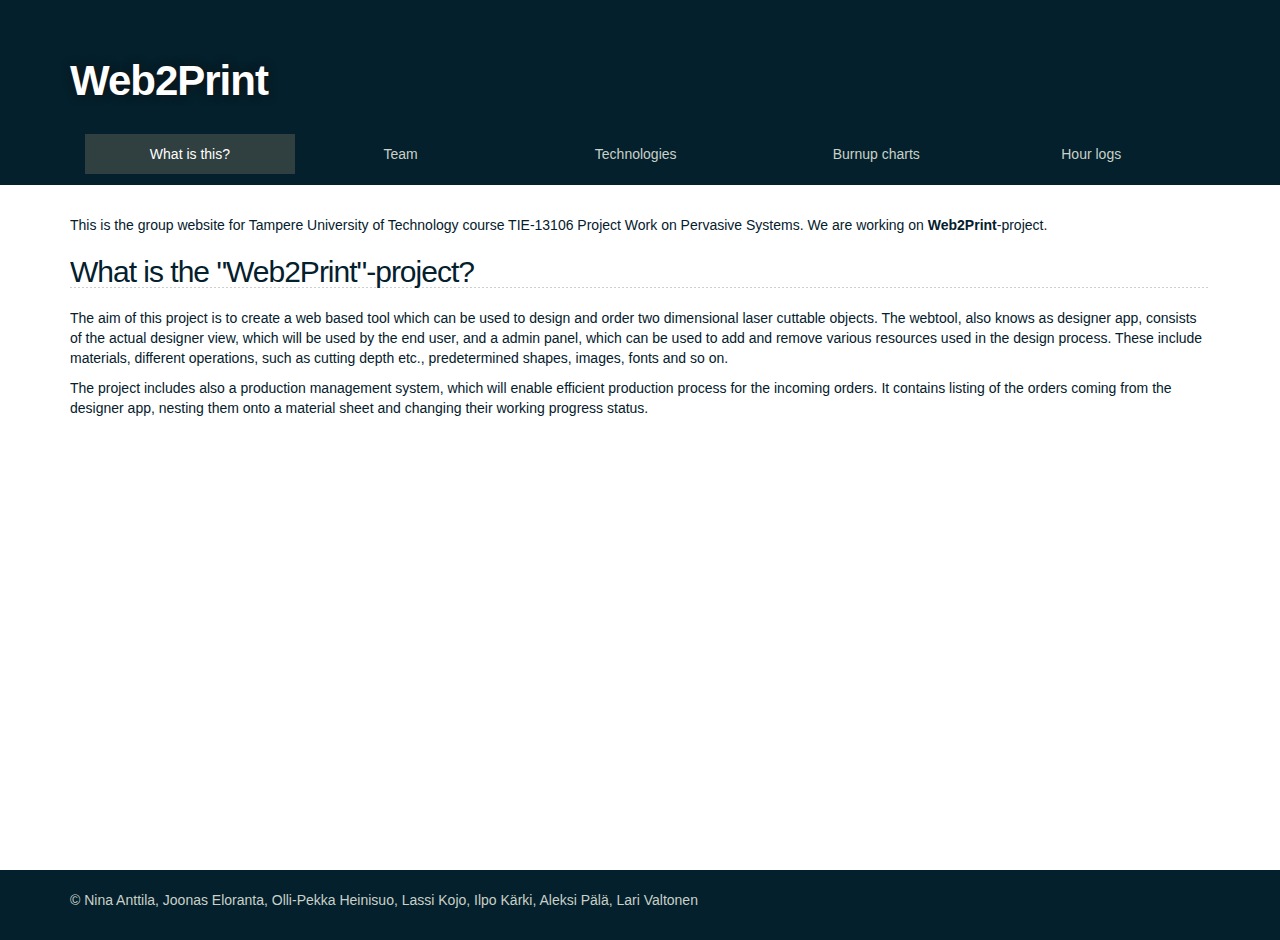
<file: index.html>
<!DOCTYPE html>
<html>

  <head>
    <meta charset='utf-8'>
    <meta http-equiv="X-UA-Compatible" content="chrome=1">
    <meta name="description" content="Project name : ">
    <meta name="viewport" content="width=device-width, initial-scale=1">

    <link rel="stylesheet" type="text/css" media="screen" href="stylesheets/stylesheet.css">

    <script src="https://ajax.googleapis.com/ajax/libs/jquery/3.1.0/jquery.min.js"></script>

  <!-- Bootstrap -->
  <!-- Latest compiled and minified CSS -->
    <link rel="stylesheet" href="https://maxcdn.bootstrapcdn.com/bootstrap/3.3.7/css/bootstrap.min.css" integrity="sha384-BVYiiSIFeK1dGmJRAkycuHAHRg32OmUcww7on3RYdg4Va+PmSTsz/K68vbdEjh4u" crossorigin="anonymous">
  <!-- Latest compiled and minified JavaScript -->
    <script src="https://maxcdn.bootstrapcdn.com/bootstrap/3.3.7/js/bootstrap.min.js" integrity="sha384-Tc5IQib027qvyjSMfHjOMaLkfuWVxZxUPnCJA7l2mCWNIpG9mGCD8wGNIcPD7Txa" crossorigin="anonymous"></script>

    <title>Web2Print</title>
  </head>

  <body>

    <div class="wrapper">

    <!-- Header & nav -->
    <div class="jumbotron">
      <div class="container">
        <h1 id="project_title">Web2Print</h1>

          <button id="navbar-button" type="button" class="navbar-toggle" data-toggle="collapse" data-target="#navbar">
            <span class="icon-bar"></span>
            <span class="icon-bar"></span>
            <span class="icon-bar"></span>                   
          </button>

        <div id="navbar" class="navbar-collapse collapse">
          <ul class="nav nav-justified" >
            <li class="active"><a href="#">What is this?</a></li>
            <li class="non-active"><a href="team.html">Team</a></li>
            <li class="non-active"><a href="technologies.html">Technologies</a></li>
            <li class="non-active"><a href="charts.html">Burnup charts</a></li>
            <li class="non-active"><a href="logs.html">Hour logs</a></li>
          </ul>
        </div>

      </div>
    </div>

    <!-- Content -->
    <div class="container">
      <p>This is the group website for Tampere University of Technology course TIE-13106 Project Work on Pervasive Systems. We are working on <b>Web2Print</b>-project.</p>
      <h2>What is the "Web2Print"-project?</h2>
      <p>The aim of this project is to create a web based tool which can be used to design and order two dimensional laser cuttable objects. The webtool, also knows as designer app, consists of the actual designer view, which will be used by the end user, and a admin panel, which can be used to add and remove various resources used in the design process. These include materials, different operations, such as cutting depth etc., predetermined shapes, images, fonts and so on.</p>
      <p> The project includes also a production management system, which will enable efficient production process for the incoming orders. It contains listing of the orders coming from the designer app, nesting them onto a material sheet and changing their working progress status.</p>
    </div>

    </div><!-- /Wrapper -->

    <!-- Footer -->
    <footer>
      <div class="container">
        <p>&#169; Nina Anttila, Joonas Eloranta, Olli-Pekka Heinisuo, Lassi Kojo, Ilpo Kärki, Aleksi Pälä, Lari Valtonen</p>
      </div>
    </footer>



  </body>
</html>
</file>
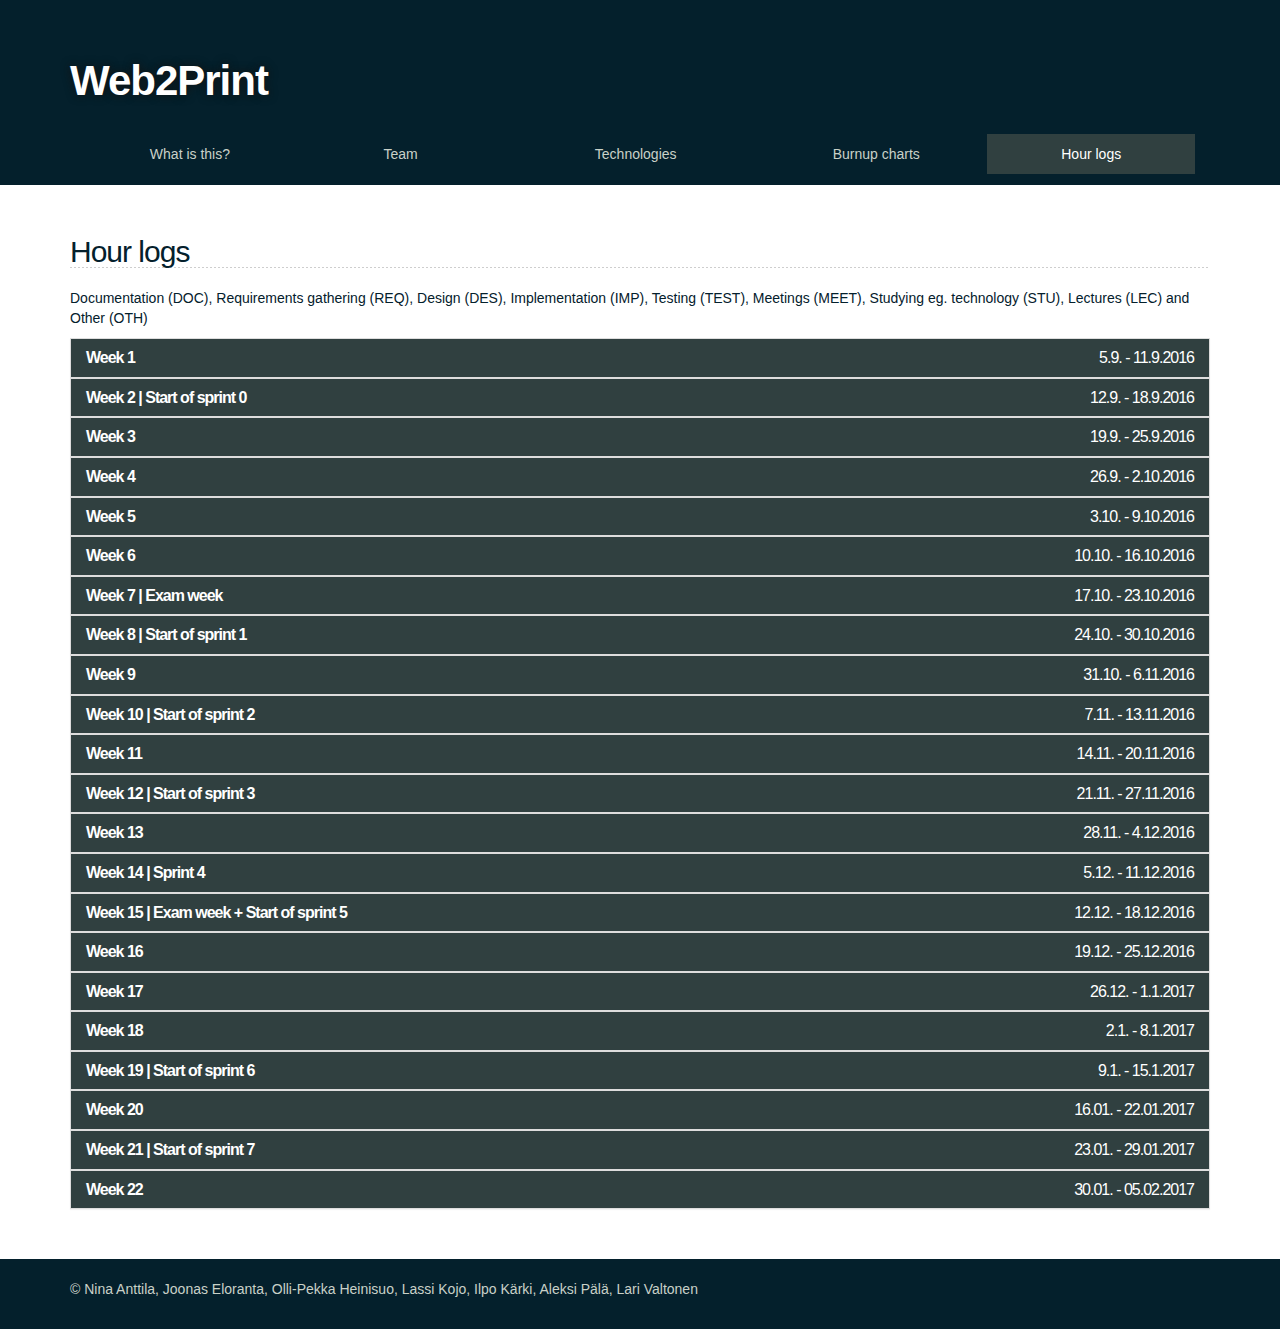
<file: logs.html>
<!DOCTYPE html>
<html>

  <head>
    <meta charset='utf-8'>
    <meta http-equiv="X-UA-Compatible" content="chrome=1">
    <meta name="description" content="Project name : ">
    <meta name="viewport" content="width=device-width, initial-scale=1">

    <link rel="stylesheet" type="text/css" media="screen" href="stylesheets/stylesheet.css">

    <script src="https://ajax.googleapis.com/ajax/libs/jquery/3.1.0/jquery.min.js"></script>

  <!-- Bootstrap -->
  <!-- Latest compiled and minified CSS -->
    <link rel="stylesheet" href="https://maxcdn.bootstrapcdn.com/bootstrap/3.3.7/css/bootstrap.min.css" integrity="sha384-BVYiiSIFeK1dGmJRAkycuHAHRg32OmUcww7on3RYdg4Va+PmSTsz/K68vbdEjh4u" crossorigin="anonymous">
  <!-- Latest compiled and minified JavaScript -->
    <script src="https://maxcdn.bootstrapcdn.com/bootstrap/3.3.7/js/bootstrap.min.js" integrity="sha384-Tc5IQib027qvyjSMfHjOMaLkfuWVxZxUPnCJA7l2mCWNIpG9mGCD8wGNIcPD7Txa" crossorigin="anonymous"></script>

    <title>Web2Print</title>
  </head>

  <body>

    <div class="wrapper">

    <!-- Header & nav -->
    <div class="jumbotron">
      <div class="container">
        <h1 id="project_title">Web2Print</h1>

          <button id="navbar-button" type="button" class="navbar-toggle" data-toggle="collapse" data-target="#navbar">
            <span class="icon-bar"></span>
            <span class="icon-bar"></span>
            <span class="icon-bar"></span>                   
          </button>

        <div id="navbar" class="navbar-collapse collapse">
          <ul class="nav nav-justified" >
            <li class="non-active"><a href="index.html">What is this?</a></li>
            <li class="non-active"><a href="team.html">Team</a></li>
            <li class="non-active"><a href="technologies.html">Technologies</a></li>
            <li class="non-active"><a href="charts.html">Burnup charts</a></li>
            <li class="active"><a href="#">Hour logs</a></li>
          </ul>
        </div>
      </div>
    </div>

    <!-- Content -->
    <div class="container">
      <h2>Hour logs</h2>
      <p>Documentation (DOC), Requirements gathering (REQ), Design (DES), Implementation (IMP), Testing (TEST), Meetings (MEET), Studying eg. technology (STU), Lectures (LEC) and Other (OTH)</p>
      

      <div class="panel-group" id="collapsible-logs" role="tablist" aria-multiselectable="true">
        <div id="week-1" class="panel panel-default">
          <a class="collapsed" role="button" data-toggle="collapse" data-parent="collapsible-logs" href="#week-1-body" aria-expanded="false">
          <div class="panel-heading" role="tab" id="week-1-heading">
            <h4 class="panel-title">
                Week 1
              <span class="text-right">5.9. - 11.9.2016</span>
            </h4>
          </div>
          </a>
          <div id="week-1-body" class="panel-collapse collapse" role="tabpanel" aria-labelledby="week-1-heading">
            <div class='panel-body'>
              <div class="table-responsive"> 
              <table class="table">
                  <thead>
                    <tr>
                      <th>When?</th>
                      <th>For how long?</th>
                      <th>What?</th>
                      <th>Who?</th>
                    </tr>
                  </thead>
                  <tbody>
                    <tr>
                      <td>6.9.2016</td>
                      <td>2h</td>
                      <td>LEC</td>
                      <td>Everyone</td>
                    </tr>
                    <tr>
                      <td>6.9.2016</td>
                      <td>2h</td>
                      <td>MEET</td>
                      <td>Joonas, Olli-Pekka, Lassi, Ilpo, Lari, Aleksi</td>
                    </tr>
                    <tr>
                      <td>7.9.2016</td>
                      <td>1h</td>
                      <td>MEET</td>
                      <td>Everyone</td>
                    </tr>
                    <tr>
                      <td>7.9.2016</td>
                      <td>1h</td>
                      <td>OTH | Contact customer</td>
                      <td>Everyone</td>
                    </tr>
                  </tbody>
                </table>
              </div>
            </div>
          </div>
        </div>
        <div id="week-2" class="panel panel-default">
          <a class="collapsed" role="button" data-toggle="collapse" data-parent="collapsible-logs" href="#week-2-body" aria-expanded="false">
          <div class="panel-heading" role="tab" id="week-2-heading">
            <h4 class="panel-title">
                Week 2 | Start of sprint 0
              <span class="text-right">12.9. - 18.9.2016</span>
            </h4>
          </div>
          </a>
          <div id="week-2-body" class="panel-collapse collapse" role="tabpanel" aria-labelledby="week-2-heading">
            <div class='panel-body'>
              <div class="table-responsive">          
                <table class="table">
                  <thead>
                    <tr>
                      <th>When?</th>
                      <th>For how long?</th>
                      <th>What?</th>
                      <th>Who?</th>
                    </tr>
                  </thead>
                  <tbody>
                    <tr>
                      <td>13.9.2016</td>
                      <td>3h</td>
                      <td>OTH | Website</td>
                      <td>Nina</td>
                    </tr>
                    <tr>
                      <td>13.9.2016</td>
                      <td>2h</td>
                      <td>MEET | Customer</td>
                      <td>Everyone</td>
                    </tr>
                    <tr>
                      <td>13.9.2016</td>
                      <td>0,5h</td>
                      <td>OTH | Emails, Slack</td>
                      <td>Joonas</td>
                    </tr>
                    <tr>
                      <td>14.9.2016</td>
                      <td>4h</td>
                      <td>LEC</td>
                      <td>Everyone</td>
                    </tr>
                    <tr>
                      <td>14.9.2016</td>
                      <td>1h</td>
                      <td>OTH | Website</td>
                      <td>Lassi</td>
                    </tr>
                    <tr>
                      <td>14.9.2016</td>
                      <td>1h</td>
                      <td>OTH | Website</td>
                      <td>Olli-Pekka</td>
                    </tr>
                    <tr>
                      <td>14.9.2016</td>
                      <td>2h</td>
                      <td>OTH | Website</td>
                      <td>Nina</td>
                    </tr>
                    <tr>
                      <td>17.9.2016</td>
                      <td>0,5h</td>
                      <td>OTH | Emails</td>
                      <td>Joonas</td>
                    </tr>
                    <tr>
                      <td>18.9.2016</td>
                      <td>1h</td>
                      <td>OTH | Website, Weekly report</td>
                      <td>Joonas</td>
                    </tr>
                  </tbody>
                </table>
            </div>
          </div>
        </div>
      </div>
      <div id="week-3" class="panel panel-default">
        <a class="collapsed" role="button" data-toggle="collapse" data-parent="collapsible-logs" href="#week-3-body" aria-expanded="false">
        <div class="panel-heading" role="tab" id="week-3-heading">
          <h4 class="panel-title">
              Week 3
            <span class="text-right">19.9. - 25.9.2016</span>
          </h4>
        </div>
        </a>
        <div id="week-3-body" class="panel-collapse collapse" role="tabpanel" aria-labelledby="week-3-heading">
          <div class='panel-body'>
            <div class="table-responsive">          
              <table class="table">
                <thead>
                  <tr>
                    <th>When?</th>
                    <th>For how long?</th>
                    <th>What?</th>
                    <th>Who?</th>
                  </tr>
                </thead>
                <tbody>
                  <tr>
                    <td>19.9.2016</td>
                    <td>0,5h</td>
                    <td>OTH | Website</td>
                    <td>Nina</td>
                  </tr>
                  <tr>
                    <td>19.9.2016</td>
                    <td>1,5h</td>
                    <td>MEET</td>
                    <td>Everyone</td>
                  </tr>
                  <tr>
                    <td>19.9.2016</td>
                    <td>4h</td>
                    <td>DES</td>
                    <td>Olli-Pekka</td>
                  </tr>
                  <tr>
                    <td>20.9.2016</td>
                    <td>1h</td>
                    <td>MEET | Coach</td>
                    <td>Everyone</td>
                  </tr>
                  <tr>
                    <td>21.9.2016</td>
                    <td>4h</td>
                    <td>LEC</td>
                    <td>Everyone</td>
                  </tr>
                  <tr>
                    <td>22.9.2016</td>
                    <td>1h</td>
                    <td>DES</td>
                    <td>Joonas</td>
                  </tr>
                  <tr>
                    <td>25.9.2016</td>
                    <td>1,5h</td>
                    <td>OTH | Weekly report, Preparations for a meeting</td>
                    <td>Joonas</td>
                  </tr>
                </tbody>
              </table>
            </div>
          </div>
        </div> 
      </div>
      <div id="week-4" class="panel panel-default">
        <a class="collapsed" role="button" data-toggle="collapse" data-parent="collapsible-logs" href="#week-4-body" aria-expanded="false">
        <div class="panel-heading" role="tab" id="week-4-heading">
          <h4 class="panel-title">            
              Week 4
            <span class="text-right">26.9. - 2.10.2016</span>
          </h4>
        </div>
        </a>
        <div id="week-4-body" class="panel-collapse collapse" role="tabpanel" aria-labelledby="week-4-heading">
          <div class='panel-body'>
            <div class="table-responsive">          
              <table class="table">
                <thead>
                  <tr>
                    <th>When?</th>
                    <th>For how long?</th>
                    <th>What?</th>
                    <th>Who?</th>
                  </tr>
                </thead>
                <tbody>
                  <tr>
                    <td>26.9.2016</td>
                    <td>0,67h</td>
                    <td>OTH | Website</td>
                    <td>Nina</td>
                  </tr>
                  <tr>
                    <td>26.9.2016</td>
                    <td>1h</td>
                    <td>MEET | Customer</td>
                    <td>Everyone</td>
                  </tr>
                  <tr>
                    <td>27.9.2016</td>
                    <td>2h</td>
                    <td>LEC</td>
                    <td>Everyone</td>
                  </tr>
                  <tr>
                    <td>2.10.2016</td>
                    <td>3h</td>
                    <td>OTH | Preparations for a learning session</td>
                    <td>Olli-Pekka</td>
                  </tr>
                  <tr>
                    <td>2.10.2016</td>
                    <td>2h</td>
                    <td>DOC | Project Plan</td>
                    <td>Joonas</td>
                  </tr>
                  <tr>
                    <td>2.10.2016</td>
                    <td>1h</td>
                    <td>OTH | Weekly Report</td>
                    <td>Joonas</td>
                  </tr>
                </tbody>
              </table>
            </div>
          </div>
        </div> 
      </div>
      <div id="week-5" class="panel panel-default">
        <a class="collapsed" role="button" data-toggle="collapse" data-parent="collapsible-logs" href="#week-5-body" aria-expanded="false">
        <div class="panel-heading" role="tab" id="week-5-heading">
          <h4 class="panel-title">            
              Week 5
            <span class="text-right">3.10. - 9.10.2016</span>
          </h4>
        </div>
        </a>
        <div id="week-5-body" class="panel-collapse collapse" role="tabpanel" aria-labelledby="week-5-heading">
          <div class='panel-body'>
            <div class="table-responsive">          
              <table class="table">
                <thead>
                  <tr>
                    <th>When?</th>
                    <th>For how long?</th>
                    <th>What?</th>
                    <th>Who?</th>
                  </tr>
                </thead>
                <tbody>
                  <tr>
                    <td>3.10.2016</td>
                    <td>0,1h</td>
                    <td>OTH | Website</td>
                    <td>Nina</td>
                  </tr>
                  <tr>
                    <td>3.10.2016</td>
                    <td>1,5h</td>
                    <td>MEET | Learning session</td>
                    <td>Everyone</td>
                  </tr>
                  <tr>
                    <td>3.10.2016</td>
                    <td>2h</td>
                    <td>STU</td>
                    <td>Ilpo</td>  
                  </tr>
                  <tr>
                    <td>5.10.2016</td>
                    <td>2,5h</td>
                    <td>DOC | Project Plan</td>
                    <td>Olli-Pekka, Ilpo, Aleksi, Lassi, Lari</td>  
                  </tr>
                  <tr>
                    <td>5.10.2016</td>
                    <td>2h</td>
                    <td>DOC | Project Plan</td>
                    <td>Nina, Joonas</td>  
                  </tr>
                  <tr>
                    <td>9.10.2016</td>
                    <td>1h</td>
                    <td>DES | UI</td>
                    <td>Nina</td>  
                  </tr>
                  <tr>
                    <td>9.10.2016</td>
                    <td>0,5h</td>
                    <td>DOC</td>
                    <td>Nina</td>  
                  </tr>
                  <tr>
                  <td>9.10.2016</td>
                    <td>1h</td>
                    <td>DOC</td>
                    <td>Joonas</td>  
                  </tr>
                  <tr>
                    <td>9.10.2016</td>
                    <td>1h</td>
                    <td>OTH | Weekly Report</td>
                    <td>Joonas</td>  
                  </tr>
                </tbody>
              </table>
            </div>
          </div>
        </div> 
      </div>
      <div id="week-6" class="panel panel-default">
        <a class="collapsed" role="button" data-toggle="collapse" data-parent="collapsible-logs" href="#week-6-body" aria-expanded="false">
        <div class="panel-heading" role="tab" id="week-6-heading">
          <h4 class="panel-title">            
              Week 6
            <span class="text-right">10.10. - 16.10.2016</span>
          </h4>
        </div>
        </a>
        <div id="week-6-body" class="panel-collapse collapse" role="tabpanel" aria-labelledby="week-6-heading">
          <div class='panel-body'>
            <div class="table-responsive">          
              <table class="table">
                <thead>
                  <tr>
                    <th>When?</th>
                    <th>For how long?</th>
                    <th>What?</th>
                    <th>Who?</th>
                  </tr>
                </thead>
                <tbody>
                  <tr>
                    <td>11.10.2016</td>
                    <td>1,5h</td>
                    <td>LEC</td>
                    <td>Joonas</td>
                  </tr>
                  <tr>
                    <td>11.10.2016</td>
                    <td>0,5h</td>
                    <td>OTH | Contacting customer about project plan</td>
                    <td>Joonas</td>
                  </tr>
                  <tr>
                    <td>12.10.2016</td>
                    <td>3,5h</td>
                    <td>DOC | Project Plan</td>
                    <td>Ilpo, Lassi, Aleksi, Lari, Joonas, Nina</td>
                  </tr>
                  <tr>
                    <td>12.10.2016</td>
                    <td>1,5h</td>
                    <td>DOC | Project Plan</td>
                    <td>Ilpo, Lassi, Aleksi, Lari, Joonas</td>
                  </tr>
                  <tr>
                    <td>14.10.2016</td>
                    <td>1,5h</td>
                    <td>DOC | Small changes to Project Plan</td>
                    <td>Joonas</td>
                  </tr>
                  <tr>
                    <td>14.10.2016</td>
                    <td>0,5h</td>
                    <td>OTH | Website</td>
                    <td>Joonas</td>
                  </tr>
                  <tr>
                    <td>14.10.2016</td>
                    <td>1h</td>
                    <td>DOC | Project Plan</td>
                    <td>Joonas</td>
                  </tr>
                  <tr>
                    <td>14.10.2016</td>
                    <td>1h</td>
                    <td>STU</td>
                    <td>Ilpo</td>
                  </tr>
                  <tr>
                    <td>14.10.2016</td>
                    <td>0,5h</td>
                    <td>DOC | Project Plan</td>
                    <td>Lari</td>
                  </tr>
                  <tr>
                    <td>14.10.2016</td>
                    <td>2h</td>
                    <td>DOC | Project Plan</td>
                    <td>Nina</td>
                  </tr>
                  <tr>
                    <td>15.10.2016</td>
                    <td>2,33h</td>
                    <td>DOC | Project Plan</td>
                    <td>Nina</td>
                  </tr>
                  <tr>
                    <td>15.10.2016</td>
                    <td>0,5h</td>
                    <td>DOC | Project Plan</td>
                    <td>Joonas</td>
                  </tr>
                  <tr>
                    <td>15.10.2016</td>
                    <td>2,5h</td>
                    <td>DOC | Project Plan</td>
                    <td>Aleksi, Lassi</td>
                  </tr>
                  <tr>
                    <td>15.10.2016</td>
                    <td>5h</td>
                    <td>DES | UI</td>
                    <td>Nina</td>
                  </tr>
                  <tr>
                    <td>15.10.2016</td>
                    <td>5h</td>
                    <td>DOC | Project Plan</td>
                    <td>Olli-Pekka</td>
                  </tr>
                  <tr>
                    <td>15.10.2016</td>
                    <td>2h</td>
                    <td>DOC | Project Plan</td>
                    <td>Lari</td>
                  </tr>
                  <tr>
                    <td>15.10.2016</td>
                    <td>4h</td>
                    <td>DOC | Project Plan</td>
                    <td>Ilpo</td>
                  </tr>
                  <tr>
                    <td>16.10.2016</td>
                    <td>4,5h</td>
                    <td>DOC | Project Plan, Product Backlog, Bunrnup charts</td>
                    <td>Joonas</td>
                  </tr>
                  <tr>
                    <td>16.10.2016</td>
                    <td>2h</td>
                    <td>DOC | Project Plan</td>
                    <td>Nina, Lassi</td>
                  </tr>
                  <tr>
                    <td>16.10.2016</td>
                    <td>3h</td>
                    <td>DOC | Project Plan</td>
                    <td>Olli-Pekka</td>
                  </tr>
                  <tr>
                    <td>16.10.2016</td>
                    <td>1,5h</td>
                    <td>DOC | Project Plan</td>
                    <td>Ilpo</td>
                  </tr>
                  <tr>
                    <td>16.10.2016</td>
                    <td>0,5h</td>
                    <td>OTH | Website</td>
                    <td>Ilpo</td>
                  </tr>
                  <tr>
                    <td>16.10.2016</td>
                    <td>1h</td>
                    <td>OTH | Weekly Report</td>
                    <td>Joonas</td>
                  </tr>
                </tbody>
              </table>
            </div>
          </div>
        </div> 
      </div>
      <div id="week-7" class="panel panel-default">
        <a class="collapsed" role="button" data-toggle="collapse" data-parent="collapsible-logs" href="#week-7-body" aria-expanded="false">
        <div class="panel-heading" role="tab" id="week-7-heading">
          <h4 class="panel-title">
                Week 7 | Exam week
            <span class="text-right">17.10. - 23.10.2016</span>
          </h4>
        </div>
        </a>
        <div id="week-7-body" class="panel-collapse collapse" role="tabpanel" aria-labelledby="week-7-heading">
          <div class='panel-body'>
            <div class="table-responsive"> 
              <table class="table">
                <thead>
                  <tr>
                    <th>When?</th>
                    <th>For how long?</th>
                    <th>What?</th>
                    <th>Who?</th>
                  </tr>
                </thead>
                <tbody>
                  <tr>
                    <td>18.10.2016</td>
                    <td>0,5h</td>
                    <td>OTH | Website</td>
                    <td>Joonas</td>
                  </tr>
                  <tr>
                    <td>21.10.2016</td>
                    <td>3,5h</td>
                    <td>DES</td>
                    <td>Joonas</td>
                  </tr>
                  <tr>
                    <td>22.10.2016</td>
                    <td>2h</td>
                    <td>DES</td>
                    <td>Joonas</td>
                  </tr>
                  <tr>
                    <td>22.10.2016</td>
                    <td>2,5h</td>
                    <td>OTH | Website</td>
                    <td>Nina</td>
                  </tr>
                  <tr>
                    <td>22.10.2016</td>
                    <td>0,5h</td>
                    <td>OTH | Website</td>
                    <td>Olli-Pekka</td>
                  </tr>
                  <tr>
                    <td>23.10.2016</td>
                    <td>1h</td>
                    <td>STU | Studying Gitlab CI</td>
                    <td>Olli-Pekka</td>
                  </tr>
                  <tr>
                    <td>23.10.2016</td>
                    <td>3,5h</td>
                    <td>STU</td>
                    <td>Nina</td>
                  </tr>
                  <tr>
                    <td>23.10.2016</td>
                    <td>1,75h</td>
                    <td>DES</td>
                    <td>Joonas</td>
                  </tr>
                  <tr>
                    <td>23.10.2016</td>
                    <td>2h</td>
                    <td>STU</td>
                    <td>Joonas</td>
                  </tr>
                  <tr>
                    <td>23.10.2016</td>
                    <td>0,5h</td>
                    <td>OTH | Weekly Report</td>
                    <td>Joonas</td>
                  </tr>
                </tbody>
              </table>
            </div>
          </div>
        </div>
      </div>
      <div id="week-8" class="panel panel-default">
        <a class="collapsed" role="button" data-toggle="collapse" data-parent="collapsible-logs" href="#week-8-body" aria-expanded="false">
        <div class="panel-heading" role="tab" id="week-8-heading">
          <h4 class="panel-title">
                Week 8 | Start of sprint 1
            <span class="text-right">24.10. - 30.10.2016</span>
          </h4>
        </div>
        </a>
        <div id="week-8-body" class="panel-collapse collapse" role="tabpanel" aria-labelledby="week-8-heading">
          <div class='panel-body'>
            <div class="table-responsive"> 
              <table class="table">
                <thead>
                  <tr>
                    <th>When?</th>
                    <th>For how long?</th>
                    <th>What?</th>
                    <th>Who?</th>
                  </tr>
                </thead>
                <tbody>
                  <tr>
                    <td>24.10.2016</td>
                    <td>1h</td>
                    <td>DES | AgileFant updated</td>
                    <td>Lassi</td>
                  </tr>
                  <tr>
                    <td>24.10.2016</td>
                    <td>1h</td>
                    <td>DES | Database structure</td>
                    <td>Lassi</td>
                  </tr>
                  <tr>
                    <td>24.10.2016</td>
                    <td>2h</td>
                    <td>STU | React</td>
                    <td>Nina</td>
                  </tr>
                  <tr>
                    <td>24.10.2016</td>
                    <td>2h</td>
                    <td>IMP | Designer app: UI-skeleton</td>
                    <td>Nina</td>
                  </tr>
                  <tr>
                    <td>24.10.2016</td>
                    <td>5h</td>
                    <td>IMP | Database models</td>
                    <td>Aleksi</td>
                  </tr>
                  <tr>
                    <td>24.10.2016</td>
                    <td>3h</td>
                    <td>STU | Database models</td>
                    <td>Aleksi</td>
                  </tr>
                  <tr>
                    <td>24.10.2016</td>
                    <td>5h</td>
                    <td>IMP | Database models, CI</td>
                    <td>Olli-Pekka</td>
                  </tr>
                  <tr>
                    <td>24.10.2016</td>
                    <td>7h</td>
                    <td>DES</td>
                    <td>Joonas, Ilpo</td>
                  </tr>
                  <tr>
                    <td>24.10.2016</td>
                    <td>2h</td>
                    <td>DOC | Preparing for project plan inspection</td>
                    <td>Lassi</td>
                  </tr>
                  <tr>
                    <td>25.10.2016</td>
                    <td>0,5h</td>
                    <td>DES</td>
                    <td>Nina, Joonas, Ilpo</td>
                  </tr>
                  <tr>
                    <td>25.10.2016</td>
                    <td>0,5h</td>
                    <td>DES</td>
                    <td>Ilpo, Aleksi</td>
                  </tr>
                  <tr>
                    <td>25.10.2016</td>
                    <td>1h</td>
                    <td>LEC</td>
                    <td>Joonas, Ilpo, Aleksi</td>
                  </tr>
                  <tr>
                    <td>25.10.2016</td>
                    <td>1,25h</td>
                    <td>DOC | Preparing for project plan inspection</td>
                    <td>Joonas</td>
                  </tr>
                  <tr>
                    <td>25.10.2016</td>
                    <td>1h</td>
                    <td>DOC | Preparing for project plan inspection</td>
                    <td>Olli-Pekka</td>
                  </tr>
                  <tr>
                    <td>26.10.2016</td>
                    <td>0,5h</td>
                    <td>DES</td>
                    <td>Nina, Joonas</td>
                  </tr>
                  <tr>
                    <td>26.10.2016</td>
                    <td>1,25h</td>
                    <td>DOC | Preparing for project plan inspection</td>
                    <td>Nina</td>
                  </tr>
                  <tr>
                    <td>26.10.2016</td>
                    <td>2h</td>
                    <td>DOC | Preparing for project plan inspection</td>
                    <td>Ilpo</td>
                  </tr>
                  <tr>
                    <td>26.10.2016</td>
                    <td>2h</td>
                    <td>DOC | Preparing for project plan inspection</td>
                    <td>Lari</td>
                  </tr>
                  <tr>
                    <td>26.10.2016</td>
                    <td>2h</td>
                    <td>DOC | Preparing for project plan inspection</td>
                    <td>Aleksi</td>
                  </tr>
                  <tr>
                    <td>26.10.2016</td>
                    <td>2h</td>
                    <td>MEET | Project plan inspection</td>
                    <td>Everyone</td>
                  </tr>
                  <tr>
                    <td>26.10.2016</td>
                    <td>4h</td>
                    <td>IMP | Database models serialization</td>
                    <td>Olli-Pekka</td>
                  </tr>
                  <tr>
                    <td>28.10.2016</td>
                    <td>1,5h</td>
                    <td>MEET | Product backlog</td>
                    <td>Everyone</td>
                  </tr>
                  <tr>
                    <td>30.10.2016</td>
                    <td>3h</td>
                    <td>STU | Redux</td>
                    <td>Nina</td>
                  </tr>
                  <tr>
                    <td>30.10.2016</td>
                    <td>0,5h</td>
                    <td>OTH | Fixing burnup-charts</td>
                    <td>Joonas</td>
                  </tr>
                  <td>30.10.2016</td>
                    <td>0,5h</td>
                    <td>OTH | Weekly report</td>
                    <td>Joonas</td>
                  </tr>
                </tbody>
              </table>
            </div>
          </div>
        </div>
      </div>
      <div id="week-9" class="panel panel-default">
        <a class="collapsed" role="button" data-toggle="collapse" data-parent="collapsible-logs" href="#week-9-body" aria-expanded="false">
        <div class="panel-heading" role="tab" id="week-9-heading">
          <h4 class="panel-title">
                Week 9
            <span class="text-right">31.10. - 6.11.2016</span>
          </h4>
        </div>
        </a>
        <div id="week-9-body" class="panel-collapse collapse" role="tabpanel" aria-labelledby="week-9-heading">
          <div class='panel-body'>
            <div class="table-responsive"> 
              <table class="table">
                <thead>
                  <tr>
                    <th>When?</th>
                    <th>For how long?</th>
                    <th>What?</th>
                    <th>Who?</th>
                  </tr>
                </thead>
                <tbody>
                  <tr>
                    <td>31.10.2016</td>
                    <td>1,5h</td>
                    <td>STU</td>
                    <td>Nina</td>
                  </tr>
                  <tr>
                    <td>31.10.2016</td>
                    <td>3,5h</td>
                    <td>IMP | Designer app: UI-Skeleton</td>
                    <td>Nina</td>
                  </tr>
                  <tr>
                    <td>31.10.2016</td>
                    <td>1h</td>
                    <td>MEET | TeamSpeak meeting</td>
                    <td>Everyone</td>
                  </tr>
                  <tr>
                    <td>31.10.2016</td>
                    <td>1h</td>
                    <td>OTH | Sprint review meeting things</td>
                    <td>Joonas</td>
                  </tr>
                  <tr>
                    <td>31.10.2016</td>
                    <td>2h</td>
                    <td>STU | React.js and Django REST</td>
                    <td>Lassi</td>
                  </tr>
                  <tr>
                    <td>31.10.2016</td>
                    <td>4h</td>
                    <td>IMP | Designer app: Hot reload support to environment setup</td>
                    <td>Olli-Pekka</td>
                  </tr>
                  <tr>
                    <td>1.11.2016</td>
                    <td>2h</td>
                    <td>STU | Database Models</td>
                    <td>Aleksi</td>
                  </tr>
                  <tr>
                    <td>1.11.2016</td>
                    <td>2h</td>
                    <td>IMP | Database models</td>
                    <td>Aleksi</td>
                  </tr>
                  <tr>
                    <td>1.11.2016</td>
                    <td>1,5h</td>
                    <td>DES | UI</td>
                    <td>Nina, Joonas, Ilpo</td>
                  </tr>
                  <tr>
                    <td>1.11.2016</td>
                    <td>1,5h</td>
                    <td>LEC</td>
                    <td>Everyone</td>
                  </tr>
                  <tr>
                    <td>1.11.2016</td>
                    <td>0,5h</td>
                    <td>DES | Language support related stuf</td>
                    <td>Joonas, Olli-Pekka, Ilpo, Aleksi</td>
                  </tr>
                  <tr>
                    <td>1.11.2016</td>
                    <td>3h</td>
                    <td>STU | React</td>
                    <td>Ilpo</td>
                  </tr>
                  <tr>
                    <td>1.11.2016</td>
                    <td>4h</td>
                    <td>IMP | Designer app: Data fetching to UI</td>
                    <td>Olli-Pekka</td>
                  </tr>
                  <tr>
                    <td>2.11.2016</td>
                    <td>1h</td>
                    <td>IMP | Database models update to serializers</td>
                    <td>Aleksi</td>
                  </tr>
                  <tr>
                    <td>2.11.2016</td>
                    <td>3h</td>
                    <td>IMP | Designer app: Data fetch (materials)</td>
                    <td>Olli-Pekka</td>
                  </tr>
                  <tr>
                    <td>2.11.2016</td>
                    <td>3,5h</td>
                    <td>STU | React</td>
                    <td>Ilpo</td>
                  </tr>
                  <tr>
                    <td>3.11.2016</td>
                    <td>3h</td>
                    <td>STU | Django, React</td>
                    <td>Lari</td>
                  </tr>
                  <tr>
                    <td>3.11.2016</td>
                    <td>2h</td>
                    <td>DES | Paper prototypes</td>
                    <td>Nina, Joonas, Ilpo</td>
                  </tr>
                  <tr>
                    <td>3.11.2016</td>
                    <td>3h</td>
                    <td>DOC | UI-documents and Sprint review things</td>
                    <td>Joonas</td>
                  </tr>
                  <tr>
                    <td>3.11.2016</td>
                    <td>0,5h</td>
                    <td>DOC | Co1enting UI-documents</td>
                    <td>Aleksi</td>
                  </tr>
                  <tr>
                    <td>3.11.2016</td>
                    <td>1,5h</td>
                    <td>STU | React etc.</td>
                    <td>Ilpo</td>
                  </tr>
                  <tr>
                    <td>3.11.2016</td>
                    <td>3h</td>
                    <td>IMP | Designer app: Admin view</td>
                    <td>Ilpo</td>
                  </tr>
                  <tr>
                    <td>3.11.2016</td>
                    <td>0,5h</td>
                    <td>IMP | Database models update</td>
                    <td>Aleksi</td>
                  </tr>
                  <tr>
                    <td>3.11.2016</td>
                    <td>0,75h</td>
                    <td>OTH | Website</td>
                    <td>Joonas</td>
                  </tr>
                  <tr>
                    <td>3.11.2016</td>
                    <td>1,25h</td>
                    <td>OTH | Second sprint planning</td>
                    <td>Ilpo</td>
                  </tr>
                  <tr>
                    <td>3.11.2016</td>
                    <td>1h</td>
                    <td>OTH | Second sprint planning</td>
                    <td>Joonas</td>
                  </tr>
                  <tr>
                    <td>3.11.2016</td>
                    <td>3h</td>
                    <td>STU</td>
                    <td>Nina</td>
                  </tr>
                  <tr>
                    <td>3.11.2016</td>
                    <td>0,25h</td>
                    <td>DOC</td>
                    <td>Nina</td>
                  </tr>
                  <tr>
                    <td>4.11.2016</td>
                    <td>5h</td>
                    <td>IMP | Data to database</td>
                    <td>Ilpo, Olli-Pekka</td>
                  </tr>
                  <tr>
                    <td>4.11.2016</td>
                    <td>4h</td>
                    <td>IMP</td>
                    <td>Joonas, Lassi, Lari</td>
                  </tr>
                  <tr>
                    <td>4.11.2016</td>
                    <td>1,5h</td>
                    <td>STU | Redux</td>
                    <td>Ilpo</td>
                  </tr>
                  <tr>
                    <td>4.11.2016</td>
                    <td>6h</td>
                    <td>STU | SVG-libraries</td>
                    <td>Nina</td>
                  </tr>
                  <tr>
                    <td>5.11.2016</td>
                    <td>6h</td>
                    <td>STU | Fabric</td>
                    <td>Nina</td>
                  </tr>
                  <tr>
                    <td>5.11.2016</td>
                    <td>5,5h</td>
                    <td>IMP | Designer app: Drawing + saving canvas state</td>
                    <td>Nina</td>
                  </tr>
                  <tr>
                    <td>6.11.2016</td>
                    <td>2h</td>
                    <td>STU</td>
                    <td>Lassi</td>
                  </tr>
                  <tr>
                    <td>6.11.2016</td>
                    <td>4h</td>
                    <td>IMP | Designer app: Area + price calculations</td>
                    <td>Lari</td>
                  </tr>
                  <tr>
                    <td>6.11.2016</td>
                    <td>2h</td>
                    <td>OTH | Preparations for a sprint review meeting and mid-presentation + Weekly report</td>
                    <td>Joonas</td>
                  </tr>
                </tbody>
              </table>
            </div>
          </div>
        </div>
      </div>
      <div id="week-10" class="panel panel-default">
        <a class="collapsed" role="button" data-toggle="collapse" data-parent="collapsible-logs" href="#week-10-body" aria-expanded="false">
        <div class="panel-heading" role="tab" id="week-10-heading">
          <h4 class="panel-title">
                Week 10 | Start of sprint 2
            <span class="text-right">7.11. - 13.11.2016</span>
          </h4>
        </div>
        </a>
        <div id="week-10-body" class="panel-collapse collapse" role="tabpanel" aria-labelledby="week-10-heading">
          <div class='panel-body'>
            <div class="table-responsive"> 
              <table class="table">
                <thead>
                  <tr>
                    <th>When?</th>
                    <th>For how long?</th>
                    <th>What?</th>
                    <th>Who?</th>
                  </tr>
                </thead>
                <tbody>
                  <tr>
                    <td>7.11.2016</td>
                    <td>4</td>
                    <td>MEET | Group meeting and the sprint review meeting</td>
                    <td>Everyone</td>
                  </tr>
                  <tr>
                    <td>7.11.2016</td>
                    <td>2,5h</td>
                    <td>DOC | Mid-presentation slides</td>
                    <td>Joonas, Ilpo, Lassi, Aleksi</td>
                  </tr>
                  <tr>
                    <td>7.11.2016</td>
                    <td>1h</td>
                    <td>DOC | Mid-presentation slides</td>
                    <td>Nina</td>
                  </tr>
                  <tr>
                    <td>7.11.2016</td>
                    <td>2,5h</td>
                    <td>OTH | Fixing product backlogs</td>
                    <td>Joonas, Ilpo</td>
                  </tr>
                  <tr>
                    <td>8.11.2016</td>
                    <td>0,90h</td>
                    <td>OTH | Website</td>
                    <td>Nina</td>
                  </tr>
                  <tr>
                    <td>8.11.2016</td>
                    <td>2,5h</td>
                    <td>LEC | Mid-Presentations</td>
                    <td>Everyone</td>
                  </tr>
                  <tr>
                    <td>8.11.2016</td>
                    <td>2,5h</td>
                    <td>IMP | Production management app</td>
                    <td>Lassi</td>
                  </tr>
                  <tr>
                    <td>9.11.2016</td>
                    <td>1h</td>
                    <td>STU | Qt</td>
                    <td>Lari</td>
                  </tr>
                  <tr>
                    <td>12.11.2016</td>
                    <td>5h</td>
                    <td>IMP | Designer app: Material handling, routing, CSS</td>
                    <td>Olli-Pekka</td>
                  </tr>
                  <tr>
                    <td>12.11.2016</td>
                    <td>1,5h</td>
                    <td>STU | Database Models</td>
                    <td>Aleksi</td>
                  </tr>
                  <tr>
                    <td>12.11.2016</td>
                    <td>6h</td>
                    <td>IMP | Designer app: SVG handling</td>
                    <td>Nina</td>
                  </tr>
                  <tr>
                    <td>12.11.2016</td>
                    <td>2h</td>
                    <td>STU | CSS with React</td>
                    <td>Ilpo</td>
                  </tr>
                  <tr>
                    <td>13.11.2016</td>
                    <td>3,5h</td>
                    <td>IMP | Designer app: SVG handling</td>
                    <td>Nina</td>
                  </tr>
                  <tr>
                    <td>13.11.2016</td>
                    <td>5,5h</td>
                    <td>IMP | Designer app: Material + SVG handling</td>
                    <td>Ilpo</td>
                  </tr>
                  <tr>
                    <td>13.11.2016</td>
                    <td>1,5h</td>
                    <td>OTH | Weekly report + other manager duties</td>
                    <td>Joonas</td>
                  </tr>
                </tbody>
              </table>
            </div>
          </div>
        </div>
      </div>
      <div id="week-11" class="panel panel-default">
        <a class="collapsed" role="button" data-toggle="collapse" data-parent="collapsible-logs" href="#week-11-body" aria-expanded="false">
        <div class="panel-heading" role="tab" id="week-11-heading">
          <h4 class="panel-title">
                Week 11
            <span class="text-right">14.11. - 20.11.2016</span>
          </h4>
        </div>
        </a>
        <div id="week-11-body" class="panel-collapse collapse" role="tabpanel" aria-labelledby="week-11-heading">
          <div class='panel-body'>
            <div class="table-responsive"> 
              <table class="table">
                <thead>
                  <tr>
                    <th>When?</th>
                    <th>For how long?</th>
                    <th>What?</th>
                    <th>Who?</th>
                  </tr>
                </thead>
                <tbody>

                  <tr>
                    <td>14.11.2016</td>
                    <td>2h</td>
                    <td>MEET</td>
                    <td>Everyone</td>
                  </tr>
                  <tr>
                    <td>14.11.2016</td>
                    <td>3h</td>
                    <td>IMP | Database models</td>
                    <td>Aleksi</td>
                  </tr>
                  <tr>
                    <td>14.11.2016</td>
                    <td>2h</td>
                    <td>STU | React</td>
                    <td>Joonas</td>
                  </tr>
                  <tr>
                    <td>14.11.2016</td>
                    <td>4h</td>
                    <td>IMP | Designer app: CSS</td>
                    <td>Lassi</td>
                  </tr>
                  <tr>
                    <td>14.11.2016</td>
                    <td>3h</td>
                    <td>IMP | Designer app: Bootstrap</td>
                    <td>Olli-Pekka</td>
                  </tr>
                  <tr>
                    <td>14.11.2016</td>
                    <td>1h</td>
                    <td>STU | QML</td>
                    <td>Lari</td>
                  </tr>
                  <tr>
                    <td>14.11.2016</td>
                    <td>3h</td>
                    <td>IMP | Designer app: SVG handling + UI</td>
                    <td>Ilpo</td>
                  </tr>
                  <tr>
                    <td>15.11.2016</td>
                    <td>3h</td>
                    <td>IMP | Production management app: tabs</td>
                    <td>Lari</td>
                  </tr>
                  <tr>
                    <td>15.11.2016</td>
                    <td>4h</td>
                    <td>IMP | Designer app: SVG handling</td>
                    <td>Nina</td>
                  </tr>
                  <tr>
                    <td>16.11.2016</td>
                    <td>2,25h</td>
                    <td>IMP | Designer app: SVG handling</td>
                    <td>Nina</td>
                  </tr>
                  <tr>
                    <td>16.11.2016</td>
                    <td>2,5h</td>
                    <td>IMP | Designer app: resource handling</td>
                    <td>Ilpo</td>
                  </tr>
                  <tr>
                    <td>17.11.2016</td>
                    <td>4h</td>
                    <td>IMP | Production management app: tabs</td>
                    <td>Lari</td>
                  </tr>
                  <tr>
                    <td>18.11.2016</td>
                    <td>0,5h</td>
                    <td>IMP | Production management app: tabs</td>
                    <td>Lari</td>
                  </tr>
                  <tr>
                    <td>18.11.2016</td>
                    <td>3,5h</td>
                    <td>IMP | Production management app: classes</td>
                    <td>Lassi</td>
                  </tr>
                  <tr>
                    <td>18.11.2016</td>
                    <td>8h</td>
                    <td>IMP | Designer app</td>
                    <td>Joonas</td>
                  </tr>
                  <tr>
                    <td>18.11.2016</td>
                    <td>8h</td>
                    <td>IMP | Designer app</td>
                    <td>Olli-Pekka</td>
                  </tr>
                  <tr>
                    <td>18.11.2016</td>
                    <td>4h</td>
                    <td>IMP | Designer app: SVG handling</td>
                    <td>Nina</td>
                  </tr>
                  <tr>
                    <td>18.11.2016</td>
                    <td>0,75h</td>
                    <td>OTH | Website</td>
                    <td>Nina</td>
                  </tr>
                  <tr>
                    <td>18.11.2016</td>
                    <td>6h</td>
                    <td>IMP | Designer app</td>
                    <td>Ilpo</td>
                  </tr> 
                  <tr>
                    <td>18.11.2016</td>
                    <td>5h</td>
                    <td>IMP | Production management app: models</td>
                    <td>Aleksi</td>
                  </tr>
                  <tr>
                    <td>19.11.2016</td>
                    <td>5h</td>
                    <td>IMP | Designer app</td>
                    <td>Olli-Pekka</td>
                  </tr> 
                  <tr>
                    <td>19.11.2016</td>
                    <td>2,75h</td>
                    <td>IMP | Designer app: SVG handling</td>
                    <td>Nina</td>
                  </tr>
                  <tr>
                    <td>20.11.2016</td>
                    <td>4,5h</td>
                    <td>IMP | Designer app: SVG handling</td>
                    <td>Nina</td>
                  </tr>
                  <tr>
                    <td>20.11.2016</td>
                    <td>4h</td>
                    <td>IMP | Designer app: resource handling</td>
                    <td>Ilpo</td>
                  </tr>
                  <tr>
                    <td>20.11.2016</td>
                    <td>5h</td>
                    <td>IMP | Production management app: UI</td>
                    <td>Lari</td>
                  </tr>
                  <tr>
                    <td>20.11.2016</td>
                    <td>1h</td>
                    <td>IMP | Branch merging + bug fixing</td>
                    <td>Olli-Pekka</td>
                  </tr>
                  <tr>
                    <td>20.11.2016</td>
                    <td>5h</td>
                    <td>IMP | Designer app: UI</td>
                    <td>Joonas</td>
                  </tr>
                  <tr>
                    <td>20.11.2016</td>
                    <td>0,5h</td>
                    <td>OTH | Weekly report</td>
                    <td>Joonas</td>
                  </tr>
                </tbody>
              </table>
            </div>
          </div>
        </div>
      </div>
      <div id="week-12" class="panel panel-default">
        <a class="collapsed" role="button" data-toggle="collapse" data-parent="collapsible-logs" href="#week-12-body" aria-expanded="false">
        <div class="panel-heading" role="tab" id="week-12-heading">
          <h4 class="panel-title">
                Week 12 | Start of sprint 3
            <span class="text-right">21.11. - 27.11.2016</span>
          </h4>
        </div>
        </a>
        <div id="week-12-body" class="panel-collapse collapse" role="tabpanel" aria-labelledby="week-12-heading">
          <div class='panel-body'>
            <div class="table-responsive"> 
              <table class="table">
                <thead>
                  <tr>
                    <th>When?</th>
                    <th>For how long?</th>
                    <th>What?</th>
                    <th>Who?</th>
                  </tr>
                </thead>
                <tbody>
                  <tr>
                    <td>21.11.2016</td>
                    <td>3,5h</td>
                    <td>MEET | Weekly meeting + customer meeting</td>
                    <td>Everyone</td>
                  </tr>
                  <tr>
                    <td>21.11.2016</td>
                    <td>4h</td>
                    <td>IMP | Designer view: UI</td>
                    <td>Joonas</td>
                  </tr>
                  <tr>
                    <td>21.11.2016</td>
                    <td>1,5h</td>
                    <td>OTH | Product backlog</td>
                    <td>Joonas, Ilpo</td>
                  </tr>
                  <tr>
                    <td>22.11.2016</td>
                    <td>2h</td>
                    <td>IMP | Database models</td>
                    <td>Aleksi</td>
                  </tr>
                  <tr>
                    <td>22.11.2016</td>
                    <td>1h</td>
                    <td>LEC</td>
                    <td>Aleksi, Ilpo, Joonas, Lari</td>
                  </tr>
                  <tr>
                    <td>22.11.2016</td>
                    <td>5h</td>
                    <td>IMP | Designer app: resource handling + UI</td>
                    <td>Joonas</td>
                  </tr>
                  <tr>
                    <td>23.11.2016</td>
                    <td>0,5h</td>
                    <td>DES | Designer app: Admin view UI</td>
                    <td>Nina, Joonas</td>
                  </tr>
                  <tr>
                    <td>24.11.2016</td>
                    <td>2,5h</td>
                    <td>OTH | Discussing models</td>
                    <td>Aleksi</td>
                  </tr>
                  <tr>
                    <td>24.11.2016</td>
                    <td>3h</td>
                    <td>IMP | Designer app: resource handling + UI</td>
                    <td>Ilpo</td>
                  </tr>
                  <tr>
                    <td>24.11.2016</td>
                    <td>2,5h</td>
                    <td>IMP | Designer app: resource handling + color picking</td>
                    <td>Joonas</td>
                  </tr>
                  <tr>
                    <td>24.11.2016</td>
                    <td>3,5h</td>
                    <td>DES | Discussing + designing models</td>
                    <td>Nina</td>
                  </tr>
                  <tr>
                    <td>24.11.2016</td>
                    <td>1h</td>
                    <td>IMP | Designer app: CSS</td>
                    <td>Olli-Pekka</td>
                  </tr>
                  <tr>
                    <td>25.11.2016</td>
                    <td>2h</td>
                    <td>IMP | Designer app: color picking</td>
                    <td>Joonas</td>
                  </tr>
                  <tr>
                    <td>25.11.2016</td>
                    <td>2h</td>
                    <td>IMP | Production management app: UI</td>
                    <td>Lari</td>
                  </tr>
                  <tr>
                    <td>25.11.2016</td>
                    <td>0,5h</td>
                    <td>IMP | Database models</td>
                    <td>Aleksi</td>
                  </tr>
                  <tr>
                    <td>25.11.2016</td>
                    <td>3,5h</td>
                    <td>IMP | Designer app: SVG handling</td>
                    <td>Nina</td>
                  </tr>
                  <tr>
                    <td>25.11.2016</td>
                    <td>3h</td>
                    <td>IMP | Designer app: UI</td>
                    <td>Olli-pekka</td>
                  </tr>
                  <tr>
                    <td>26.11.2016</td>
                    <td>3,5h</td>
                    <td>STU | Text editor components</td>
                    <td>Nina</td>
                  </tr>
                  <tr>
                    <td>27.11.2016</td>
                    <td>4,75h</td>
                    <td>IMP | Designer app: text handling</td>
                    <td>Nina</td>
                  </tr>
                  <tr>
                    <td>27.11.2016</td>
                    <td>1,5h</td>
                    <td>IMP | Designer app: resource handling</td>
                    <td>Ilpo</td>
                  </tr>
                  <tr>
                    <td>27.11.2016</td>
                    <td>1h</td>
                    <td>OTH | Weekly report + preparations for weekly meeting</td>
                    <td>Joonas</td>
                  </tr>
                </tbody>
              </table>
            </div>
          </div>
        </div>
      </div>
      <div id="week-13" class="panel panel-default">
        <a class="collapsed" role="button" data-toggle="collapse" data-parent="collapsible-logs" href="#week-13-body" aria-expanded="false">
        <div class="panel-heading" role="tab" id="week-13-heading">
          <h4 class="panel-title">
                Week 13
            <span class="text-right">28.11. - 4.12.2016</span>
          </h4>
        </div>
        </a>
        <div id="week-13-body" class="panel-collapse collapse" role="tabpanel" aria-labelledby="week-13-heading">
          <div class='panel-body'>
            <div class="table-responsive"> 
              <table class="table">
                <thead>
                  <tr>
                    <th>When?</th>
                    <th>For how long?</th>
                    <th>What?</th>
                    <th>Who?</th>
                  </tr>
                </thead>
                <tbody>
                  <tr>
                    <td>28.11.2016</td>
                    <td>2h</td>
                    <td>MEET | Weekly meeting</td>
                    <td>Everyone</td>
                  </tr>
                  <tr>
                    <td>28.11.2016</td>
                    <td>3,5h</td>
                    <td>IMP | Designer app: resource handling</td>
                    <td>Ilpo</td>
                  </tr>
                  <tr>
                    <td>28.11.2016</td>
                    <td>0,5h</td>
                    <td>OTH | Burnup charts</td>
                    <td>Joonas</td>
                  </tr>
                  <tr>
                    <td>29.11.2016</td>
                    <td>3h</td>
                    <td>DES | Production management app</td>
                    <td>Lassi, Lari, Aleksi</td>
                  </tr>
                  <tr>
                    <td>29.11.2016</td>
                    <td>1,5h</td>
                    <td>LEC</td>
                    <td>Aleksi, Joonas</td>
                  </tr>
                  <tr>
                    <td>29.11.2016</td>
                    <td>2,5h</td>
                    <td>IMP | Database models</td>
                    <td>Aleksi</td>
                  </tr>
                  <tr>
                    <td>30.11.2016</td>
                    <td>3h</td>
                    <td>IMP | Designer app: Order sending</td>
                    <td>Lassi</td>
                  </tr>
                  <tr>
                    <td>30.11.2016</td>
                    <td>2h</td>
                    <td>IMP | Bug fixing</td>
                    <td>Olli-Pekka</td>
                  </tr>
                  <tr>
                    <td>1.12.2016</td>
                    <td>4h</td>
                    <td>STU | Qt's JSON handling</td>
                    <td>Lassi</td>
                  </tr>
                  <tr>
                    <td>1.12.2016</td>
                    <td>1,5h</td>
                    <td>STU | Qt + Django REST-framework</td>
                    <td>Olli-Pekka</td>
                  </tr>
                  <tr>
                    <td>1.12.2016</td>
                    <td>2h</td>
                    <td>MEET | UI consultation moment</td>
                    <td>Nina, Joonas, Ilpo</td>
                  </tr>
                  <tr>
                    <td>1.12.2016</td>
                    <td>1,5h</td>
                    <td>IMP | Designer app: fix &#39;n&#39; tweak</td>
                    <td>Joonas</td>
                  </tr>
                  <tr>
                    <td>1.12.2016</td>
                    <td>1h</td>
                    <td>STU | Qt models</td>
                    <td>Lari</td>
                  </tr>
                  <tr>
                    <td>2.12.2016</td>
                    <td>5h</td>
                    <td>IMP  Desktop app: localization + authentication</td>
                    <td>Joonas, Olli-Pekka, Ilpo</td>
                  </tr>
                  <tr>
                    <td>2.12.2016</td>
                    <td>2h</td>
                    <td>IMP | Designer app:Text handling</td>
                    <td>Joonas</td>
                  </tr>
                  <tr>
                    <td>2.12.2016</td>
                    <td>7,75h</td>
                    <td>IMP | Designer app: Bug fix + color handling</td>
                    <td>Nina</td>
                  </tr>
                  <tr>
                    <td>3.12.2016</td>
                    <td>3h</td>
                    <td>IMP | Production management app: Qt JSON handling + abstract model implementation</td>
                    <td>Lassi</td>
                  </tr>
                  <tr>
                    <td>3.12.2016</td>
                    <td>6h</td>
                    <td>IMP | Production management app: Order listing</td>
                    <td>Lari</td>
                  </tr>
                  <tr>
                    <td>3.12.2016</td>
                    <td>6,75h</td>
                    <td>IMP | Designer app: Layer functionality + order handling</td>
                    <td>Nina</td>
                  </tr>
                  <tr>
                    <td>4.12.2016</td>
                    <td>5h</td>
                    <td>IMP | Production management app: database co1unication + response parsing</td>
                    <td>Olli-Pekka</td>
                  </tr>
                  <tr>
                    <td>4.12.2016</td>
                    <td>3h</td>
                    <td>IMP | Designer app: price calculation</td>
                    <td>Lari</td>
                  </tr>
                  <tr>
                    <td>4.12.2016</td>
                    <td>1h</td>
                    <td>DES | Scaling the product</td>
                    <td>Lassi</td>
                  </tr>
                  <tr>
                    <td>4.12.2016</td>
                    <td>1h</td>
                    <td>STU | Qt Designer</td>
                    <td>Aleksi</td>
                  </tr>
                  <tr>
                    <td>4.12.2016</td>
                    <td>2h</td>
                    <td>DOC | Sprint review documentation + Qt config</td>
                    <td>Joonas</td>
                  </tr>
                  <tr>
                    <td>4.12.2016</td>
                    <td>1h</td>
                    <td>OTH | Weekly report + weekly meeting preparations</td>
                    <td>Joonas</td>
                  </tr>
                </tbody>
              </table>
            </div>
          </div>
        </div>
      </div>
      <div id="week-14" class="panel panel-default">
        <a class="collapsed" role="button" data-toggle="collapse" data-parent="collapsible-logs" href="#week-14-body" aria-expanded="false">
        <div class="panel-heading" role="tab" id="week-14-heading">
          <h4 class="panel-title">
                Week 14 | Sprint 4
            <span class="text-right">5.12. - 11.12.2016</span>
          </h4>
        </div>
        </a>
        <div id="week-14-body" class="panel-collapse collapse" role="tabpanel" aria-labelledby="week-14-heading">
          <div class='panel-body'>
            <div class="table-responsive"> 
              <table class="table">
                <thead>
                  <tr>
                    <th>When?</th>
                    <th>For how long?</th>
                    <th>What?</th>
                    <th>Who?</th>
                  </tr>
                </thead>
                <tbody>
                  <tr>
                    <td>5.12.2016</td>
                    <td>4h</td>
                    <td>MEET | Weekly meeting + customer meeting</td>
                    <td>Everyone</td>
                  </tr>
                  <tr>
                    <td>5.12.2016</td>
                    <td>1h</td>
                    <td>IMP | Production management app: parser</td>
                    <td>Olli-Pekka</td>
                  </tr>
                  <tr>
                    <td>6.12.2016</td>
                    <td>2,25h</td>
                    <td>IMP | Production management app: search + filter</td>
                    <td>Lari</td>
                  </tr>
                  <tr>
                    <td>7.12.2016</td>
                    <td>2h</td>
                    <td>STU | Qt + i18n</td>
                    <td>Lassi</td>
                  </tr>
                  <tr>
                    <td>7.12.2016</td>
                    <td>1h</td>
                    <td>IMP | Production management app: i18n-support</td>
                    <td>Lassi</td>
                  </tr>
                  <tr>
                    <td>7.12.2016</td>
                    <td>2,5h</td>
                    <td>DOC | Product backlog</td>
                    <td>Joonas</td>
                  </tr>
                  <tr>
                    <td>7.12.2016</td>
                    <td>1,5h</td>
                    <td>IMP | Designer app: Resource listing</td>
                    <td>Joonas</td>
                  </tr>
                  <tr>
                    <td>7.12.2016</td>
                    <td>3h</td>
                    <td>IMP | Setting up the environment on customer's server</td>
                    <td>Lassi</td>
                  </tr>
                  <tr>
                    <td>7.12.2016</td>
                    <td>1h</td>
                    <td>DOC | Product backlog + figuring out advanced SVG handling</td>
                    <td>Nina</td>
                  </tr>
                  <tr>
                    <td>7.12.2016</td>
                    <td>4h</td>
                    <td>IMP | Production management app: parser</td>
                    <td>Olli-Pekka</td>
                  </tr>
                  <tr>
                    <td>7.12.2016</td>
                    <td>7h</td>
                    <td>IMP | Setting up the environment on customer's server</td>
                    <td>Lassi</td>
                  </tr>
                  <tr>
                    <td>7.12.2016</td>
                    <td>1h</td>
                    <td>DOC | Product backlog</td>
                    <td>Aleksi</td>
                  </tr>
                  <tr>
                    <td>7.12.2016</td>
                    <td>2h</td>
                    <td>IMP | Production management app: UI</td>
                    <td>Aleksi</td>
                  </tr>
                  <tr>
                    <td>8.12.2016</td>
                    <td>5h</td>
                    <td>IMP | Production management app: filter + other stuff</td>
                    <td>Lari</td>
                  </tr>
                  <tr>
                    <td>8.12.2016</td>
                    <td>0,5h</td>
                    <td>OTH | Product backlog</td>
                    <td>Joonas</td>
                  </tr>
                  <tr>
                    <td>8.12.2016</td>
                    <td>1,5h</td>
                    <td>TEST | Designer app: Investigation + input field limits</td>
                    <td>Ilpo</td>
                  </tr>
                  <tr>
                    <td>9.12.2016</td>
                    <td>1,5h</td>
                    <td>STU | Testing related thing</td>
                    <td>Ilpo</td>
                  </tr>
                  <tr>
                    <td>10.12.2016</td>
                    <td>2h</td>
                    <td>IMP | Designer app: Form validation + other little things</td>
                    <td>Ilpo</td>
                  </tr>
                  <tr>
                    <td>10.12.2016</td>
                    <td>2h</td>
                    <td>IMP | Production management app: UI</td>
                    <td>Aleksi</td>
                  </tr>
                  <tr>
                    <td>11.12.2016</td>
                    <td>2h</td>
                    <td>IMP | Designer app: UI + bug fixing</td>
                    <td>Joonas</td>
                  </tr>
                  <tr>
                    <td>11.12.2016</td>
                    <td>6,75h</td>
                    <td>IMP | Designer app: refactoring drawing component</td>
                    <td>Nina</td>
                  </tr>
                  <tr>
                    <td>11.12.2016</td>
                    <td>3h</td>
                    <td>STU | Qt</td>
                    <td>Lassi</td>
                  </tr>
                  <tr>
                    <td>11.12.2016</td>
                    <td>4,5h</td>
                    <td>IMP | Production management app: filter + object update</td>
                    <td>Lari</td>
                  </tr>
                  <tr>
                    <td>11.12.2016</td>
                    <td>0,5h</td>
                    <td>STU | Qt models</td>
                    <td>Lari</td>
                  </tr>
                  <tr>
                    <td>11.12.2016</td>
                    <td>0,5h</td>
                    <td>IMP | Designer app: Bug fixing</td>
                    <td>Joonas</td>
                  </tr>
                  <tr>
                    <td>11.12.2016</td>
                    <td>1h</td>
                    <td>OTH | Weekly report + weekly meeting preparations</td>
                    <td>Joonas</td>
                  </tr>
                </tbody>
              </table>
            </div>
          </div>
        </div>
      </div>
      <div id="week-15" class="panel panel-default">
        <a class="collapsed" role="button" data-toggle="collapse" data-parent="collapsible-logs" href="#week-15-body" aria-expanded="false">
        <div class="panel-heading" role="tab" id="week-15-heading">
          <h4 class="panel-title">
                Week 15 | Exam week + Start of sprint 5
            <span class="text-right">12.12. - 18.12.2016</span>
          </h4>
        </div>
        </a>
        <div id="week-15-body" class="panel-collapse collapse" role="tabpanel" aria-labelledby="week-15-heading">
          <div class='panel-body'>
            <div class="table-responsive"> 
              <table class="table">
                <thead>
                  <tr>
                    <th>When?</th>
                    <th>For how long?</th>
                    <th>What?</th>
                    <th>Who?</th>
                  </tr>
                </thead>
                <tbody>
                  <tr>
                    <td>12.12.2016</td>
                    <td>2h</td>
                    <td>MEET | Weekly meeting</td>
                    <td>Everyone</td>
                  </tr>
                  <tr>
                    <td>12.12.2016</td>
                    <td>2h</td>
                    <td>MEET | Customer meeting</td>
                    <td>Joonas, Olli-Pekka, Ilpo, Lari, Nina, Lassi</td>
                  </tr>
                  <tr>
                    <td>13.12.2016</td>
                    <td>0,25h</td>
                    <td>DOC | Product backlog</td>
                    <td>Joonas</td>
                  </tr>
                  <tr>
                    <td>13.12.2016</td>
                    <td>4h</td>
                    <td>IMP | Designer app: UI</td>
                    <td>Olli-Pekka</td>
                  </tr>
                  <tr>
                    <td>15.12.2016</td>
                    <td>1h</td>
                    <td>STU | Database model localization</td>
                    <td>Aleksi</td>
                  </tr>
                  <tr>
                    <td>15.12.2016</td>
                    <td>1h</td>
                    <td>IMP | Database model localization</td>
                    <td>Aleksi</td>
                  </tr>
                  <tr>
                    <td>15.12.2016</td>
                    <td>4h</td>
                    <td>IMP | Designer app: UI</td>
                    <td>Olli-Pekka</td>
                  </tr>
                  <tr>
                    <td>16.12.2016</td>
                    <td>1h</td>
                    <td>STU | Qt proxy models</td>
                    <td>Lari</td>
                  </tr>
                  <tr>
                    <td>16.12.2016</td>
                    <td>1,5h</td>
                    <td>STU | Database model localization</td>
                    <td>Aleksi</td>
                  </tr>
                  <tr>
                    <td>16.12.2016</td>
                    <td>1,5h</td>
                    <td>IMP | Database model localization</td>
                    <td>Aleksi</td>
                  </tr>
                  <tr>
                    <td>17.12.2016</td>
                    <td>2,5h</td>
                    <td>OTH | Product backlog</td>
                    <td>Joonas</td>
                  </tr>
                  <tr>
                    <td>17.12.2016</td>
                    <td>1,75h</td>
                    <td>OTH | Website</td>
                    <td>Nina</td>
                  </tr>
                  <tr>
                    <td>17.12.2016</td>
                    <td>2,5h</td>
                    <td>STU | Qt/QML integration</td>
                    <td>Lassi</td>
                  </tr>
                  <tr>
                    <td>18.12.2016</td>
                    <td>0,75h</td>
                    <td>OTH | Holiday season work plan</td>
                    <td>Joonas</td>
                  </tr>
                  <tr>
                    <td>18.12.2016</td>
                    <td>0,75h</td>
                    <td>IMP | Designer app: font handling</td>
                    <td>Joonas</td>
                  </tr>
                </tbody>
              </table>
            </div>
          </div>
        </div>
      </div>
      <div id="week-16" class="panel panel-default">
        <a class="collapsed" role="button" data-toggle="collapse" data-parent="collapsible-logs" href="#week-16-body" aria-expanded="false">
        <div class="panel-heading" role="tab" id="week-16-heading">
          <h4 class="panel-title">
                Week 16
            <span class="text-right">19.12. - 25.12.2016</span>
          </h4>
        </div>
        </a>
        <div id="week-16-body" class="panel-collapse collapse" role="tabpanel" aria-labelledby="week-16-heading">
          <div class='panel-body'>
            <div class="table-responsive"> 
              <table class="table">
                <thead>
                  <tr>
                    <th>When?</th>
                    <th>For how long?</th>
                    <th>What?</th>
                    <th>Who?</th>
                  </tr>
                </thead>
                <tbody>
                  <tr>
                    <td>19.12.2016</td>
                    <td>1,75h</td>
                    <td>IMP | Designer app: text + svg handling</td>
                    <td>Nina</td>
                  </tr>
                  <tr>
                    <td>21.12.2016</td>
                    <td>0,5h</td>
                    <td>STU | Database localization</td>
                    <td>Aleksi</td>
                  </tr>
                  <tr>
                    <td>21.12.2016</td>
                    <td>0,5h</td>
                    <td>STU | Database localization</td>
                    <td>Aleksi</td>
                  </tr>
                  <tr>
                    <td>21.12.2016</td>
                    <td>2h</td>
                    <td>IMP | Designer app: Localization + bug fixes</td>
                    <td>Joonas</td>
                  </tr>
                  <tr>
                    <td>21.12.2016</td>
                    <td>1,5h</td>
                    <td>IMP | Designer app: Font handling</td>
                    <td>Ilpo</td>
                  </tr>
                  <tr>
                    <td>22.12.2016</td>
                    <td>2,5h</td>
                    <td>IMP | Designer app: UI</td>
                    <td>Joonas</td>
                  </tr>
                  <tr>
                    <td>22.12.2016</td>
                    <td>6,75h</td>
                    <td>IMP | Designer app: miscellaneous stuff + bug fixes</td>
                    <td>Nina</td>
                  </tr>
                  <tr>
                    <td>22.12.2016</td>
                    <td>2,5h</td>
                    <td>STU | Designer app: other people's code</td>
                    <td>Ilpo</td>
                  </tr>
                  <tr>
                    <td>23.12.2016</td>
                    <td>0,5h</td>
                    <td>IMP | Designer app: color handling</td>
                    <td>Joonas</td>
                  </tr>
                  <tr>
                    <td>23.12.2016</td>
                    <td>2h</td>
                    <td>STU | Designer app: other people's code</td>
                    <td>Ilpo</td>
                  </tr>
                  <tr>
                    <td>23.12.2016</td>
                    <td>5h</td>
                    <td>IMP | Designer app: UI + overall fixes</td>
                    <td>Olli-Pekka</td>
                  </tr>
                  <tr>
                    <td>23.12.2016</td>
                    <td>0,75h</td>
                    <td>TEST | Designer app</td>
                    <td>Joonas</td>
                  </tr>
                  <tr>
                    <td>23.12.2016</td>
                    <td>1,25h</td>
                    <td>IMP | Designer app: quality fixes + miscellaneous stuff</td>
                    <td>Joonas</td>
                  </tr>
                  <tr>
                    <td>24.12.2016</td>
                    <td>5,5h</td>
                    <td>IMP | Designer app: operation handling + bug fixes</td>
                    <td>Joonas</td>
                  </tr>
                  <tr>
                    <td>25.12.2016</td>
                    <td>0,5h</td>
                    <td>OTH | Weekly report</td>
                    <td>Joonas</td>
                  </tr>
                </tbody>
              </table>
            </div>
          </div>
        </div>
      </div>
      <div id="week-17" class="panel panel-default">
        <a class="collapsed" role="button" data-toggle="collapse" data-parent="collapsible-logs" href="#week-17-body" aria-expanded="false">
        <div class="panel-heading" role="tab" id="week-17-heading">
          <h4 class="panel-title">
                Week 17
            <span class="text-right">26.12. - 1.1.2017</span>
          </h4>
        </div>
        </a>
        <div id="week-17-body" class="panel-collapse collapse" role="tabpanel" aria-labelledby="week-17-heading">
          <div class='panel-body'>
            <div class="table-responsive"> 
              <table class="table">
                <thead>
                  <tr>
                    <th>When?</th>
                    <th>For how long?</th>
                    <th>What?</th>
                    <th>Who?</th>
                  </tr>
                </thead>
                <tbody>
                  <tr>
                    <td>26.12.2016</td>
                    <td>6,25h</td>
                    <td>IMP | Designer app: order handling + bug fixes</td>
                    <td>Nina</td>
                  </tr>
                  <tr>
                    <td>26.12.2016</td>
                    <td>1h</td>
                    <td>DOC | Designer app: component interaction</td>
                    <td>Nina</td>
                  </tr>
                  <tr>
                    <td>26.12.2016</td>
                    <td>5h</td>
                    <td>IMP | Designer app: miscellaneous stuff</td>
                    <td>Ilpo</td>
                  </tr>
                  <tr>
                    <td>26.12.2016</td>
                    <td>0,75h</td>
                    <td>OTH | Website</td>
                    <td>Nina</td>
                  </tr>
                  <tr>
                    <td>26.12.2016</td>
                    <td>1,5h</td>
                    <td>IMP | Admin view things. Backlog</td>
                    <td>Joonas</td>
                  </tr>
                  <tr>
                    <td>27.12.2016</td>
                    <td>1h</td>
                    <td>STU | Qt + Svg</td>
                    <td>Aleksi</td>
                  </tr>
                  <tr>
                    <td>27.12.2016</td>
                    <td>2h</td>
                    <td>STU | QSettings</td>
                    <td>Lassi</td>
                  </tr>
                  <tr>
                    <td>27.12.2016</td>
                    <td>1h</td>
                    <td>IMP | QSettings</td>
                    <td>Lassi</td>
                  </tr>
                  <tr>
                    <td>27.12.2016</td>
                    <td>7h</td>
                    <td>IMP | Designer UI fixes, material/color fixes, order saving</td>
                    <td>Olli-Pekka</td>
                  </tr>
                  <tr>
                    <td>28.12.2016</td>
                    <td>3h</td>
                    <td>IMP | Localization, Attachment things</td>
                    <td>Joonas</td>
                  </tr>
                  <tr>
                    <td>28.12.2016</td>
                    <td>3h</td>
                    <td>IMP | Desktop tool sorting, searching and other things</td>
                    <td>Olli-Pekka</td>
                  </tr>
                  <tr>
                    <td>29.12.2016</td>
                    <td>2h</td>
                    <td>STU | How to use svgnest + conveting Text elements to Paths</td>
                    <td>Olli-Pekka</td>
                  </tr>
                  <tr>
                    <td>29.12.2016</td>
                    <td>3h</td>
                    <td>IMP | Attachment adding/editing/deleting</td>
                    <td>Joonas</td>
                  </tr>
                  <tr>
                    <td>30.12.2016</td>
                    <td>7,25h</td>
                    <td>IMP | item removal from order, price calculation, alert on clear, translation + css fixes, svg load from order</td>
                    <td>Nina</td>
                  </tr>
                  <tr>
                    <td>30.12.2016</td>
                    <td>2h</td>
                    <td>IMP | Designer tab changes, some redesigns</td>
                    <td>Ilpo</td>
                  </tr>
                  <tr>
                    <td>30.12.2016</td>
                    <td>2,5h</td>
                    <td>IMP | Localization, some alert boxes, attachment things</td>
                    <td>Joonas</td>
                  </tr>
                  <tr>
                    <td>30.12.2016</td>
                    <td>2h</td>
                    <td>IMP | Shape-listing redesign</td>
                    <td>Ilpo</td>
                  </tr>
                  <tr>
                    <td>30.12.2016</td>
                    <td>3h</td>
                    <td>IMP | Layer selection</td>
                    <td>Ilpo</td>
                  </tr>
                  <tr>
                    <td>31.12.2016</td>
                    <td>4h</td>
                    <td>IMP | Design back to preview from order + other order stuff</td>
                    <td>Nina</td>
                  </tr>
                  <tr>
                    <td>31.12.2016</td>
                    <td>6,5h</td>
                    <td>IMP | Desktop tool data fetch refactor, UI fixes, timer</td>
                    <td>Olli-Pekka</td>
                  </tr>
                  <tr>
                    <td>31.12.2016</td>
                    <td>1h</td>
                    <td>STU | Bootstrap Modals</td>
                    <td>Joonas</td>
                  </tr>
                  <tr>
                    <td>31.12.2016</td>
                    <td>2,25h</td>
                    <td>STU | Svg images on Qt/QML</td>
                    <td>Lari</td>
                  </tr>
                  <tr>
                    <td>1.1.2017</td>
                    <td>4h</td>
                    <td>IMP | Preview for desktop tool</td>
                    <td>Lari</td>
                  </tr>
                  <tr>
                    <td>1.1.2017</td>
                    <td>0,75h</td>
                    <td>IMP | Preview image scaling</td>
                    <td>Lari</td>
                  </tr>
                  <tr>
                    <td>1.1.2017</td>
                    <td>2h</td>
                    <td>STU | svgnest</td>
                    <td>Olli-Pekka</td>
                  </tr>
                  <tr>
                    <td>1.1.2017</td>
                    <td>2h</td>
                    <td>STU | svgnest</td>
                    <td>Olli-Pekka</td>
                  </tr>
                  <tr>
                    <td>1.1.2017</td>
                    <td>1h</td>
                    <td>IMP | order date parsing for desktop tool</td>
                    <td>Olli-Pekka</td>
                  </tr>
                  <tr>
                    <td>1.1.2017</td>
                    <td>0,5h</td>
                    <td>OTH | Weekly Report</td>
                    <td>Joonas</td>
                  </tr>
                </tbody>
              </table>
            </div>
          </div>
        </div>
      </div>
      <div id="week-18" class="panel panel-default">
        <a class="collapsed" role="button" data-toggle="collapse" data-parent="collapsible-logs" href="#week-18-body" aria-expanded="false">
        <div class="panel-heading" role="tab" id="week-18-heading">
          <h4 class="panel-title">
                Week 18
            <span class="text-right">2.1. - 8.1.2017</span>
          </h4>
        </div>
        </a>
        <div id="week-18-body" class="panel-collapse collapse" role="tabpanel" aria-labelledby="week-18-heading">
          <div class='panel-body'>
            <div class="table-responsive"> 
              <table class="table">
                <thead>
                  <tr>
                    <th>When?</th>
                    <th>For how long?</th>
                    <th>What?</th>
                    <th>Who?</th>
                  </tr>
                </thead>
                <tbody>
                  <tr>
                    <td>2.1.2017</td>
                    <td>4h</td>
                    <td>IMP | Layer selections</td>
                    <td>Ilpo</td>
                  </tr>
                  <tr>
                    <td>2.1.2017</td>
                    <td>1,5h</td>
                    <td>IMP | Additional info to preview window</td>
                    <td>Lari</td>
                  </tr>
                  <tr>
                    <td>3.1.2017</td>
                    <td>3h</td>
                    <td>IMP | Fixing production build and updating newest version to the server</td>
                    <td>Lassi</td>
                  </tr>
                  <tr>
                    <td>dd.1.2017</td>
                    <td>3h</td>
                    <td>STU | QSettings, saving store URLs and polling interval</td>
                    <td>Lassi</td>
                  </tr>
                  <tr>
                    <td>3.1.2017</td>
                    <td>1h</td>
                    <td>IMP | QSettings, saving store URLs and polling interval</td>
                    <td>Lassi</td>
                  </tr>
                  <tr>
                    <td>3.1.2017</td>
                    <td>5h</td>
                    <td>IMP | Admin panel things</td>
                    <td>Joonas</td>
                  </tr>
                  <tr>
                    <td>3.1.2017</td>
                    <td>0,75h</td>
                    <td>STU | QML, layout</td>
                    <td>Lari</td>
                  </tr>
                  <tr>
                    <td>3.1.2017</td>
                    <td>2,5h</td>
                    <td>IMP | Preview window</td>
                    <td>Lari</td>
                  </tr>
                  <tr>
                    <td>3.1.2017</td>
                    <td>2h</td>
                    <td>IMP | Shape listing for materials, other small stuff</td>
                    <td>Ilpo</td>
                  </tr>
                  <tr>
                    <td>4.1.2017</td>
                    <td>5h</td>
                    <td>IMP | Svgnest</td>
                    <td>Olli-Pekka</td>
                  </tr>
                  <tr>
                    <td>4.1.2017</td>
                    <td>4h</td>
                    <td>IMP | QSettings</td>
                    <td>Lassi</td>
                  </tr>
                  <tr>
                    <td>4.1.2017</td>
                    <td>1,5h</td>
                    <td>STU | Django filtering stuff</td>
                    <td>Joonas</td>
                  </tr>
                  <tr>
                    <td>4.1.2017</td>
                    <td>2h</td>
                    <td>OTH | Setting up</td>
                    <td>Aleksi</td>
                  </tr>
                  <tr>
                    <td>4.1.2017</td>
                    <td>2h</td>
                    <td>IMP | Settings to cloudApi private</td>
                    <td>Lassi</td>
                  </tr>
                  <tr>
                    <td>4.1.2017</td>
                    <td>2h</td>
                    <td>STU | svg things</td>
                    <td>Olli-Pekka</td>
                  </tr>
                  <tr>
                    <td>4.1.2017</td>
                    <td>1h</td>
                    <td>IMP | Materials fetch filtering</td>
                    <td>Joonas</td>
                  </tr>
                  <tr>
                    <td>4.1.2017</td>
                    <td>2,5h</td>
                    <td>IMP | Listing shapes based on selected material</td>
                    <td>Ilpo</td>
                  </tr>
                  <tr>
                    <td>4.1.2017</td>
                    <td>2,5h</td>
                    <td>IMP | Fixing material fetching from api. Removed some un-used variables</td>
                    <td>Joonas</td>
                  </tr>
                  <tr>
                    <td>4.1.2017</td>
                    <td>0,5h</td>
                    <td>IMP | Text on preview image</td>
                    <td>Lari</td>
                  </tr>
                  <tr>
                    <td>5.1.2017</td>
                    <td>9h</td>
                    <td>IMP | Settings</td>
                    <td>Lassi</td>
                  </tr>
                  <tr>
                    <td>5.1.2017</td>
                    <td>0,5h</td>
                    <td>IMP | Buy-in price for colors, small fixes </td>
                    <td>Joonas</td>
                  </tr>
                  <tr>
                    <td>5.1.2017</td>
                    <td>3h</td>
                    <td>IMP | Tried to merge branch with many nasty conflicts. Did not succeed yet</td>
                    <td>Joonas</td>
                  </tr>
                  <tr>
                    <td>5.1.2017</td>
                    <td>1h</td>
                    <td>IMP | Merge, also fixed one bug</td>
                    <td>Joonas</td>
                  </tr>
                  <tr>
                    <td>5.1.2017</td>
                    <td>2h</td>
                    <td>OTH | Helping others, trying to figure out svg handling</td>
                    <td>Olli-Pekka</td>
                  </tr>
                  <tr>
                    <td>6.1.2017</td>
                    <td>3,5h</td>
                    <td>IMP | Qt svg manipulation</td>
                    <td>Aleksi</td>
                  </tr>
                  <tr>
                    <td>6.1.2017</td>
                    <td>4h</td>
                    <td>IMP | Nesting at qt side</td>
                    <td>Olli-Pekka</td>
                  </tr>
                  <tr>
                    <td>6.1.2017</td>
                    <td>1h</td>
                    <td>STU | Qt and models localization</td>
                    <td>Aleksi</td>
                  </tr>
                  <tr>
                    <td>6.1.2017</td>
                    <td>0,75h</td>
                    <td>OTH | Fixing dev environment</td>
                    <td>Lari</td>
                  </tr>
                  <tr>
                    <td>6.1.2017</td>
                    <td>5h</td>
                    <td>IMP | Adding info text to preview window</td>
                    <td>Lari</td>
                  </tr>
                  <tr>
                    <td>6.1.2017</td>
                    <td>6,25h</td>
                    <td>IMP | Svg elements now have operation_id tags, tried to convert text to svg and fix css. Failed with both.</td>
                    <td>Nina</td>
                  </tr>
                   <tr>
                    <td>6.1.2017</td>
                    <td>3h</td>
                    <td>IMP | Bug fixes, fixing merge, smaller stuff</td>
                    <td>Ilpo</td>
                  </tr>
                  <tr>
                    <td>7.1.2017</td>
                    <td>1h</td>
                    <td>IMP| Added operation type to operations</td>
                    <td>Joonas</td>
                  </tr>
                  <tr>
                    <td>7.1.2017</td>
                    <td>3,5h</td>
                    <td>IMP | Svg manipulation</td>
                    <td>Aleksi</td>
                  </tr>
                  <tr>
                    <td>7.1.2017</td>
                    <td>1,5h</td>
                    <td>IMP | Layout fix</td>
                    <td>Lari</td>
                  </tr>
                  <tr>
                    <td>7.1.2017</td>
                    <td>5h</td>
                    <td>IMP | Settings dialog layout, saving and loading works for one shop</td>
                    <td>Lassi</td>
                  </tr>
                  <tr>
                    <td>7.1.2017</td>
                    <td>0,5h</td>
                    <td>IMP | Changed operations deleting, small fixes to adding things in admin panel</td>
                    <td>Joonas</td>
                  </tr>
                  <tr>
                    <td>7.1.2017</td>
                    <td>9h</td>
                    <td>IMP | Text to path</td>
                    <td>Olli-Pekka</td>
                  </tr>
                  <tr>
                    <td>7.1.2017</td>
                    <td>1,5h</td>
                    <td>TEST | Code reading, tracking bugs in layer selection</td>
                    <td>Ilpo</td>
                  </tr>
                  <tr>
                    <td>8.1.2017</td>
                    <td>3h</td>
                    <td>IMP | Tabview looks</td>
                    <td>Lari</td>
                  </tr>
                  <tr>
                    <td>8.1.2017</td>
                    <td>6,25h</td>
                    <td>IMP | Image handling, clean up</td>
                    <td>Nina</td>
                  </tr>
                  <tr>
                    <td>8.1.2017</td>
                    <td>0,25h</td>
                    <td>IMP | Changed text layer change to use single action</td>
                    <td>Ilpo</td>
                  </tr>
                  <tr>
                    <td>1.1.2017</td>
                    <td>1h</td>
                    <td>TEST | Debugging mysterious image layer</td>
                    <td>Ilpo</td>
                  </tr>
                  <tr>
                    <td>8.1.2017</td>
                    <td>4h</td>
                    <td>IMP | Update webpack stuff, finalize path conversion</td>
                    <td>Olli-Pekka</td>
                  </tr>
                  <tr>
                    <td>8.1.2017</td>
                    <td>3h</td>
                    <td>IMP | Preview image size ratio</td>
                    <td>Lari</td>
                  </tr>
                  <tr>
                    <td>8.1.2017</td>
                    <td>6h</td>
                    <td>IMP | Settings for one or multiple shops completed. Still have to implement it to the API and set timers for polling interval.</td>
                    <td>Lassi</td>
                  </tr>
                  <tr>
                    <td>8.1.2017</td>
                    <td>1h</td>
                    <td>OTH | Preparing for weekly meeting</td>
                    <td>Joonas</td>
                  </tr>
                </tbody>
              </table>
            </div>
          </div>
        </div>
      </div>
      <div id="week-19" class="panel panel-default">
        <a class="collapsed" role="button" data-toggle="collapse" data-parent="collapsible-logs" href="#week-19-body" aria-expanded="false">
        <div class="panel-heading" role="tab" id="week-19-heading">
          <h4 class="panel-title">
                Week 19 | Start of sprint 6
            <span class="text-right">9.1. - 15.1.2017</span>
          </h4>
        </div>
        </a>
        <div id="week-19-body" class="panel-collapse collapse" role="tabpanel" aria-labelledby="week-19-heading">
          <div class='panel-body'>
            <div class="table-responsive"> 
              <table class="table">
                <thead>
                  <tr>
                    <th>When?</th>
                    <th>For how long?</th>
                    <th>What?</th>
                    <th>Who?</th>
                  </tr>
                </thead>
                <tbody>
                  <tr>
                    <td>9.1.2017</td>
                    <td>2h</td>
                    <td>IMP | Merging preview info + some fixes</td>
                    <td>Lari</td>
                  </tr>
                  <tr>
                    <td>9.1.2017</td>
                    <td>2h</td>
                    <td>MEET | Weekly meeting</td>
                    <td>Joonas, Olli-Pekka, Aleksi, Lari, Nina, Lassi</td>
                  </tr>
                  <tr>
                    <td>9.1.2017</td>
                    <td>2h</td>
                    <td>MEET | Sprint review meeting</td>
                    <td>Joonas, Olli-Pekka, Aleksi, Lari, Nina, Lassi</td>
                  </tr>
                  <tr>
                    <td>9.1.2017</td>
                    <td>1h</td>
                    <td>IMP | New version to the server</td>
                    <td>Lassi</td>
                  </tr>
                  <tr>
                    <td>9.1.2017</td>
                    <td>1h</td>
                    <td>IMP | Merge settings to master (desktop)</td>
                    <td>Lassi</td>
                  </tr>
                  <tr>
                    <td>9.1.2017</td>
                    <td>1h</td>
                    <td>OTH | Backlog, Burnup, Updating websites</td>
                    <td>Joonas</td>
                  </tr>
                  <tr>
                    <td>9.1.2017</td>
                    <td>5h</td>
                    <td>IMP | Text to path conversion finished</td>
                    <td>Olli-Pekka</td>
                  </tr>
                  <tr>
                    <td>9.1.2017</td>
                    <td>2h</td>
                    <td>IMP | Changing background color of draw area</td>
                    <td>Ilpo</td>
                  </tr>
                  <tr>
                    <td>9.1.2017</td>
                    <td>1h</td>
                    <td>IMP | Reseting background color is now working</td>
                    <td>Ilpo</td>
                  </tr>
                  <tr>
                    <td>10.1.2017</td>
                    <td>1h</td>
                    <td>MEET | Project Audit with coach</td>
                    <td>Everyone</td>
                  </tr>
                  <tr>
                    <td>10.1.2017</td>
                    <td>2h</td>
                    <td>LEC</td>
                    <td>Everyone</td>
                  </tr>
                  <tr>
                    <td>10.1.2017</td>
                    <td>1h</td>
                    <td>IMP | Materials Filtering</td>
                    <td>Joonas, Ilpo, Olli-Pekka</td>
                  </tr>
                  <tr>
                    <td>10.1.2017</td>
                    <td>1h</td>
                    <td>IMP | Materials Filtering</td>
                    <td>Joonas</td>
                  </tr>
                  <tr>
                    <td>10.1.2017</td>
                    <td>2h</td>
                    <td>IMP | Svg manipulation</td>
                    <td>Aleksi</td>
                  </tr>
                  <tr>
                    <td>10.1.2017</td>
                    <td>2h</td>
                    <td>STU | Qt signals and slots</td>
                    <td>Lassi</td>
                  </tr>
                  <tr>
                    <td>10.1.2017</td>
                    <td>1h</td>
                    <td>IMP | Qt signals and slots</td>
                    <td>Lassi</td>
                  </tr>
                  <tr>
                    <td>10.1.2017</td>
                    <td>2h</td>
                    <td>IMP | Default materials and colors etc.</td>
                    <td>Ilpo</td>
                  </tr>
                  <tr>
                    <td>10.1.2017</td>
                    <td>2h</td>
                    <td>IMP | Get orders and items from multiple shops (1st draft)</td>
                    <td>Lassi</td>
                  </tr>
                  <tr>
                    <td>11.1.2017</td>
                    <td>2,5h</td>
                    <td>IMP | Models localization</td>
                    <td>Aleksi</td>
                  </tr>
                  <tr>
                    <td>11.1.2017</td>
                    <td>2,5h</td>
                    <td>IMP | Models localization</td>
                    <td>Aleksi</td>
                  </tr>
                  <tr>
                    <td>11.1.2017</td>
                    <td>2h</td>
                    <td>STU | Qml canvas</td>
                    <td>Lari</td>
                  </tr>
                  <tr>
                    <td>11.1.2017</td>
                    <td>2h</td>
                    <td>IMP | Polling interval support for timer.</td>
                    <td>Lassi</td>
                  </tr>
                  <tr>
                    <td>12.1.2017</td>
                    <td>5h</td>
                    <td>IMP | Refactoring desktop tool</td>
                    <td>Olli-Pekka</td>
                  </tr>
                  <tr>
                    <td>12.1.2017</td>
                    <td>2,5h</td>
                    <td>OTH | Fixing/Updating burnup charts and backlog</td>
                    <td>Joonas</td>
                  </tr>
                  <tr>
                    <td>12.1.2017</td>
                    <td>1,5h</td>
                    <td>IMP | Attachment things in designer</td>
                    <td>Joonas</td>
                  </tr>
                  <tr>
                    <td>13.1.2017</td>
                    <td>2h</td>
                    <td>STU | Qml canvas with svg</td>
                    <td>Lari</td>
                  </tr>
                  <tr>
                    <td>13.1.2017</td>
                    <td>2h</td>
                    <td>IMP | Trying to implement the sheet for desktop application</td>
                    <td>Lari</td>
                  </tr>
                  <tr>
                    <td>15.1.2017</td>
                    <td>8,5h</td>
                    <td>IMP | Implemented nesting to desktop tool</td>
                    <td>Olli-Pekka</td>
                  </tr>
                  <tr>
                    <td>15.1.2017</td>
                    <td>4h</td>
                    <td>IMP | Attachment and price things, bug fixes</td>
                    <td>Nina</td>
                  </tr>
                  <tr>
                    <td>15.1.2017</td>
                    <td>3h</td>
                    <td>IMP | Operations listings</td>
                    <td>Ilpo</td>
                  </tr>
                  <tr>
                    <td>15.1.2017</td>
                    <td>1h</td>
                    <td>OTH | Preparing for weekly meeting and writing weekly report</td>
                    <td>Joonas</td>
                  </tr>
                </tbody>
              </table>
            </div>
          </div>
        </div>
      </div>
      <div id="week-20" class="panel panel-default">
        <a class="collapsed" role="button" data-toggle="collapse" data-parent="collapsible-logs" href="#week-20-body" aria-expanded="false">
        <div class="panel-heading" role="tab" id="week-20-heading">
          <h4 class="panel-title">
                Week 20
            <span class="text-right">16.01. - 22.01.2017</span>
          </h4>
        </div>
        </a>
        <div id="week-20-body" class="panel-collapse collapse" role="tabpanel" aria-labelledby="week-20-heading">
          <div class='panel-body'>
            <div class="table-responsive"> 
              <table class="table">
                <thead>
                  <tr>
                    <th>When?</th>
                    <th>For how long?</th>
                    <th>What?</th>
                    <th>Who?</th>
                  </tr>
                </thead>
                <tbody>
                  <tr>
                    <td>16.01.2017</td>
                    <td>1h</td>
                    <td>MEET | Weekly Meeting</td>
                    <td>Ilpo, Joonas, Olli-Pekka, Aleksi, Lassi, Nina</td>
                  </tr>
                  <tr>
                    <td>16.01.2017</td>
                    <td>3,5h</td>
                    <td>IMP | Testing and fixing bugs. Other small improvements</td>
                    <td>Ilpo, Joonas, Olli-Pekka</td>
                  </tr>
                  <tr>
                    <td>16.01.2017</td>
                    <td>1h</td>
                    <td>IMP | Even more bug fixing</td>
                    <td>Ilpo, Joonas</td>
                  </tr>
                  <tr>
                    <td>16.01.2017</td>
                    <td>4h</td>
                    <td>IMP | Implemented validators and sanity checks for cloudApi, refined UI</td>
                    <td>Lassi</td>
                  </tr>
                  <tr>
                    <td>16.01.2017</td>
                    <td>4h</td>
                    <td>IMP | QT ui stuff + Price calculating on server</td>
                    <td>Aleksi</td>
                  </tr>
                  <tr>
                    <td>16.01.2017</td>
                    <td>2h</td>
                    <td>TEST | Desktop app</td>
                    <td>Lari</td>
                  </tr>
                  <tr>
                    <td>17.01.2017</td>
                    <td>2,5h</td>
                    <td>IMP | Price calculating on server</td>
                    <td>Aleksi</td>
                  </tr>
                  <tr>
                    <td>17.01.2017</td>
                    <td>2h</td>
                    <td>IMP | Refactored UI for desktop</td>
                    <td>Lassi</td>
                  </tr>
                  <tr>
                    <td>17.01.2017</td>
                    <td>5h</td>
                    <td>IMP | Fixing bugs, localization</td>
                    <td>Ilpo, Joonas</td>
                  </tr>
                  <tr>
                    <td>17.01.2017</td>
                    <td>2h</td>
                    <td>IMP | Bug fixes for desktoptool</td>
                    <td>Olli-Pekka</td>
                  </tr>
                  <tr>
                    <td>18.01.2017</td>
                    <td>3h</td>
                    <td>IMP | Fixing desktop tool, nesting</td>
                    <td>Olli-Pekka</td>
                  </tr>
                  <tr>
                    <td>18.01.2017</td>
                    <td>1,5h</td>
                    <td>TEST | Searching and fixing bugs</td>
                    <td>Joonas</td>
                  </tr>
                  <tr>
                    <td>19.01.2017</td>
                    <td>4h</td>
                    <td>IMP | Updating production build and searching for bugs, fixed production build</td>
                    <td>Lassi</td>
                  </tr>
                  <tr>
                    <td>19.01.2017</td>
                    <td>0,5h</td>
                    <td>DOC | Listing new features for the customer</td>
                    <td>Joonas</td>
                  </tr>
                  <tr>
                    <td>19.01.2017</td>
                    <td>1h</td>
                    <td>IMP | Selected operations are added to the SVG</td>
                    <td>Ilpo</td>
                  </tr>
                  <tr>
                    <td>19.01.2017</td>
                    <td>0,5h</td>
                    <td>TEST | Mysterious measuring stick</td>
                    <td>Ilpo</td>
                  </tr>
                  <tr>
                    <td>19.01.2017</td>
                    <td>3h</td>
                    <td>IMP | Sheet scaling and svg creation</td>
                    <td>Olli-Pekka</td>
                  </tr>
                  <tr>
                    <td>20.01.2017</td>
                    <td>4,5h</td>
                    <td>IMP | Poked around: operation-ID to attachment's svg, scaling attachments when shape size changes, shape and image options to svg-gallery, shape's and material's min- and maxsize handling</td>
                    <td>Nina</td>
                  </tr>
                  <tr>
                    <td>20.01.2017</td>
                    <td>0,5h</td>
                    <td>OTH | Updating website</td>
                    <td>Joonas</td>
                  </tr>
                  <tr>
                    <td>20.01.2017</td>
                    <td>2h</td>
                    <td>IMP | Svg manipulation</td>
                    <td>Aleksi</td>
                  </tr>
                  <tr>
                    <td>20.01.2017</td>
                    <td>1h</td>
                    <td>TEST | Finding and reporting bugs</td>
                    <td>Joonas</td>
                  </tr>
                  <tr>
                    <td>20.01.2017</td>
                    <td>2h</td>
                    <td>IMP | Fix Qt checkbox bug</td>
                    <td>Olli-Pekka</td>
                  </tr>
                  <tr>
                    <td>20.01.2017</td>
                    <td>4h</td>
                    <td>IMP | Qt nested svg preview</td>
                    <td>Lassi</td>
                  </tr>
                  <tr>
                    <td>20.01.2017</td>
                    <td>0,75h</td>
                    <td>OTH | Getting dev environment back in order</td>
                    <td>Lari</td>
                  </tr>
                  <tr>
                    <td>20.01.2017</td>
                    <td>2h</td>
                    <td>TEST | Testing desktop app + issues</td>
                    <td>Lari</td>
                  </tr>
                  <tr>
                    <td>20.01.2017</td>
                    <td>2,5h</td>
                    <td>IMP | Merge hassle, operations for attachments, bug fixes</td>
                    <td>Ilpo</td>
                  </tr>
                  <tr>
                    <td>21.01.2017</td>
                    <td>0,25h</td>
                    <td>IMP | Fixed shapeOptions null-bug</td>
                    <td>Nina</td>
                  </tr>
                  <tr>
                    <td>21.01.2017</td>
                    <td>1h</td>
                    <td>TEST | Some desktop testing</td>
                    <td>Lari</td>
                  </tr>
                  <tr>
                    <td>21.01.2017</td>
                    <td>7h</td>
                    <td>IMP | Fixing bugs from desktop tool, true multishop support</td>
                    <td>Olli-Pekka</td>
                  </tr>
                  <tr>
                    <td>21.01.2017</td>
                    <td>5,5h</td>
                    <td>IMP | Changing item status, looking into other issues</td>
                    <td>Lari</td>
                  </tr>
                  <tr>
                    <td>21.01.2017</td>
                    <td>4,25h</td>
                    <td>IMP | Price calculation, invisible attachments, attachmentId's in svg, bug fixes</td>
                    <td>Nina</td>
                  </tr>
                  <tr>
                    <td>22.01.2017</td>
                    <td>1h</td>
                    <td>IMP | Fix on status change</td>
                    <td>Lari</td>
                  </tr>
                  <tr>
                    <td>22.01.2017</td>
                    <td>6h</td>
                    <td>IMP | Sync auth branch with master in preparation for upcoming merge</td>
                    <td>Olli-Pekka</td>
                  </tr>
                  <tr>
                    <td>22.01.2017</td>
                    <td>1h</td>
                    <td>IMP | Destructors</td>
                    <td>Lari</td>
                  </tr>
                  <tr>
                    <td>22.01.2017</td>
                    <td>1h</td>
                    <td>OTH | Weekly Meeting template + Weekly Report</td>
                    <td>Joonas</td>
                  </tr>
                </tbody>
              </table>
            </div>
          </div>
        </div>
      </div>
      <div id="week-21" class="panel panel-default">
        <a class="collapsed" role="button" data-toggle="collapse" data-parent="collapsible-logs" href="#week-21-body" aria-expanded="false">
        <div class="panel-heading" role="tab" id="week-21-heading">
          <h4 class="panel-title">
                Week 21 | Start of sprint 7
            <span class="text-right">23.01. - 29.01.2017</span>
          </h4>
        </div>
        </a>
        <div id="week-21-body" class="panel-collapse collapse" role="tabpanel" aria-labelledby="week-21-heading">
          <div class='panel-body'>
            <div class="table-responsive"> 
              <table class="table">
                <thead>
                  <tr>
                    <th>When?</th>
                    <th>For how long?</th>
                    <th>What?</th>
                    <th>Who?</th>
                  </tr>
                </thead>
                <tbody>
                  <tr>
                    <td>23.01.2017</td>
                    <td>2h</td>
                    <td>MEET | Weekly meeting</td>
                    <td>Nina, Joonas, Olli-Pekka, Lassi, Aleksi, Ilpo</td>
                  </tr>
                  <tr>
                    <td>23.01.2017</td>
                    <td>1h</td>
                    <td>MEET | Sprint review meeting with customer</td>
                    <td>Everyone</td>
                  </tr>
                  <tr>
                    <td>23.01.2017</td>
                    <td>1h</td>
                    <td>IMP | Changing the name of already existing shop is no longer possible. This fixes issue #3.</td>
                    <td>Lassi</td>
                  </tr>
                  <tr>
                    <td>23.01.2017</td>
                    <td>0,5h</td>
                    <td>IMP | Fixed a couple of bugs with settings handling and now we get a notification if we try to create another shop with the same id. This fixes issue #6</td>
                    <td>Lassi</td>
                  </tr>
                  <tr>
                    <td>dd.01.2017</td>
                    <td>-h</td>
                    <td>- | -</td>
                    <td>Who</td>
                  </tr>
                  <tr>
                    <td>dd.01.2017</td>
                    <td>-h</td>
                    <td>- | -</td>
                    <td>Who</td>
                  </tr>
                  <tr>
                    <td>23.01.2017</td>
                    <td>1h</td>
                    <td>IMP | Operations for layers once again. Other minor stuff</td>
                    <td>Ilpo</td>
                  </tr>
                  <tr>
                    <td>23.01.2017</td>
                    <td>0,5h</td>
                    <td>TEST | Testing fixes, testing stuff with multiple layer selection</td>
                    <td>Ilpo</td>
                  </tr>
                  <tr>
                    <td>23.01.2017</td>
                    <td>1h</td>
                    <td>IMP | Fixed small issue with translations in current design and order. Switched places of asset listing and creation.</td>
                    <td>Ilpo</td>
                  </tr>
                  <tr>
                    <td>23.01.2017</td>
                    <td>5h</td>
                    <td>IMP | Solving merge conflicts, fixed bugs in authentication</td>
                    <td>Olli-Pekka</td>
                  </tr>
                  <tr>
                    <td>23.01.2017</td>
                    <td>1h</td>
                    <td>STU | Timeout timer for HTTP requests, destructor for custom classses</td>
                    <td>Lassi</td>
                  </tr>
                  <tr>
                    <td>dd.01.2017</td>
                    <td>-h</td>
                    <td>- | -</td>
                    <td>Who</td>
                  </tr>
                  <tr>
                    <td>23.01.2017</td>
                    <td>0,5h</td>
                    <td>IMP | Newest version deployed to kilt server</td>
                    <td>Lassi</td>
                  </tr>
                  <tr>
                    <td>23.01.2017</td>
                    <td>3,5h</td>
                    <td>IMP | Backend price + qt svg manipulation</td>
                    <td>Aleksi</td>
                  </tr>
                  <tr>
                    <td>23.01.2017</td>
                    <td>1h</td>
                    <td>TEST | Some testing for desktop</td>
                    <td>Lari</td>
                  </tr>
                  <tr>
                    <td>23.01.2017</td>
                    <td>2h</td>
                    <td>IMP | UI tests on adminpanel</td>
                    <td>Ilpo</td>
                  </tr>
                  <tr>
                    <td>24.01.2017</td>
                    <td>2h</td>
                    <td>IMP | Some bug fixes, merge authentication branches to master</td>
                    <td>Olli-Pekka</td>
                  </tr>
                  <tr>
                    <td>24.01.2017</td>
                    <td>0,5h</td>
                    <td>TEST | Desktop testing</td>
                    <td>Lari</td>
                  </tr>
                  <tr>
                    <td>24.01.2017</td>
                    <td>1,5h</td>
                    <td>LEC</td>
                    <td>Everyone</td>
                  </tr>
                  <tr>
                    <td>24.01.2017</td>
                    <td>0,5h</td>
                    <td>OTH | Prepping for bug jamboree and other small stuff</td>
                    <td>Ilpo</td>
                  </tr>
                  <tr>
                    <td>25.01.2017</td>
                    <td>1h</td>
                    <td>TEST</td>
                    <td>Lari</td>
                  </tr>
                  <tr>
                    <td>25.01.2017</td>
                    <td>2,25h</td>
                    <td>IMP | Destructors, pointer ownerships</td>
                    <td>Lari</td>
                  </tr>
                  <tr>
                    <td>25.01.2017</td>
                    <td>4h</td>
                    <td>TEST | Searching and reporting bugs</td>
                    <td>Joonas, Olli-Pekka, Lassi, Aleksi, Ilpo</td>
                  </tr>
                  <tr>
                    <td>26.01.2017</td>
                    <td>0,5h</td>
                    <td>IMP | Fixing bugs</td>
                    <td>Joonas</td>
                  </tr>
                  <tr>
                    <td>26.01.2017</td>
                    <td>3h</td>
                    <td>IMP | Qt svg manipulation</td>
                    <td>Aleksi</td>
                  </tr>
                  <tr>
                    <td>26.01.2017</td>
                    <td>3h</td>
                    <td>IMP | Bug fixes</td>
                    <td>Ilpo</td>
                  </tr>
                  <tr>
                    <td>27.01.2017</td>
                    <td>3h</td>
                    <td>IMP | Bug fixes</td>
                    <td>Joonas</td>
                  </tr>
                  <tr>
                    <td>27.01.2017</td>
                    <td>3h</td>
                    <td>IMP | Bug fixes</td>
                    <td>Ilpo</td>
                  </tr>
                  <tr>
                    <td>27.01.2017</td>
                    <td>1,5h</td>
                    <td>TEST | Testing new fixes, replicating old bugs etc.</td>
                    <td>Ilpo</td>
                  </tr>
                  <tr>
                    <td>27.01.2017</td>
                    <td>2,75h</td>
                    <td>IMP | Included scale factors in svg's width and height attributes + bug fix: retarded svg on edit.</td>
                    <td>Nina</td>
                  </tr>
                  <tr>
                    <td>27.01.2017</td>
                    <td>0,5h</td>
                    <td>IMP | Updated build to server</td>
                    <td>Lassi</td>
                  </tr>
                  <tr>
                    <td>27.01.2017</td>
                    <td>1,5h</td>
                    <td>IMP | Backend price fix + multiple items</td>
                    <td>Aleksi</td>
                  </tr>
                  <tr>
                    <td>28.01.2017</td>
                    <td>1,75h</td>
                    <td>IMP | Removed eventlistener, scrollable layerlist, warning removal from adminpanel</td>
                    <td>Nina</td>
                  </tr>
                  <tr>
                    <td>28.01.2017</td>
                    <td>0,5h</td>
                    <td>TEST</td>
                    <td>Nina</td>
                  </tr>
                  <tr>
                    <td>29.01.2017</td>
                    <td>0,5h</td>
                    <td>OTH | Filmed videos to show how to use the program</td>
                    <td>Joonas</td>
                  </tr>
                  <tr>
                    <td>29.01.2017</td>
                    <td>2,5h</td>
                    <td>IMP | Fixing reported bugs</td>
                    <td>Olli-Pekka</td>
                  </tr>
                  <tr>
                    <td>29.01.2017</td>
                    <td>0,5h</td>
                    <td>OTH | Updating website</td>
                    <td>Joonas</td>
                  </tr>
                  <tr>
                    <td>29.01.2017</td>
                    <td>0,5h</td>
                    <td>OTH | Weekly report</td>
                    <td>Joonas</td>
                  </tr>H
                </tbody>
              </table>
            </div>
          </div>
        </div>
      </div>
      <div id="week-22" class="panel panel-default">
        <a class="collapsed" role="button" data-toggle="collapse" data-parent="collapsible-logs" href="#week-22-body" aria-expanded="false">
        <div class="panel-heading" role="tab" id="week-22-heading">
          <h4 class="panel-title">
                Week 22
            <span class="text-right">30.01. - 05.02.2017</span>
          </h4>
        </div>
        </a>
        <div id="week-22-body" class="panel-collapse collapse" role="tabpanel" aria-labelledby="week-22-heading">
          <div class='panel-body'>
            <div class="table-responsive"> 
              <table class="table">
                <thead>
                  <tr>
                    <th>When?</th>
                    <th>For how long?</th>
                    <th>What?</th>
                    <th>Who?</th>
                  </tr>
                </thead>
                <tbody>
                  <tr>
                    <td>30.01.2017</td>
                    <td>2h</td>
                    <td>IMP | Fixing bugs-</td>
                    <td>Olli-Pekka</td>
                  </tr>
                  <tr>
                    <td>30.01.2017</td>
                    <td>2h</td>
                    <td>DOC | Manual for designer-view</td>
                    <td>Nina</td>
                  </tr>
                  <tr>
                    <td>30.01.2017</td>
                    <td>2h</td>
                    <td>DOC | Manual for admin-view</td>
                    <td>Ilpo</td>
                  </tr>
                  <tr>
                    <td>30.01.2017</td>
                    <td>3h</td>
                    <td>IMP | Order total price</td>
                    <td>Aleksi</td>
                  </tr>
                  <tr>
                    <td>30.01.2017</td>
                    <td>2h</td>
                    <td>DOC | Webtool docs</td>
                    <td>Olli-Pekka</td>
                  </tr>
                  <tr>
                    <td>30.01.2017</td>
                    <td>1h</td>
                    <td>DOC | Manual for admin-view</td>
                    <td>Joonas</td>
                  </tr>
                  <tr>
                    <td>31.01.2017</td>
                    <td>2h</td>
                    <td>DOC | Manual for designer-view</td>
                    <td>Joonas</td>
                  </tr>
                  <tr>
                    <td>31.01.2017</td>
                    <td>1h</td>
                    <td>IMP | Fixed a bug with operations</td>
                    <td>Ilpo</td>
                  </tr>
                  <tr>
                    <td>31.01.2017</td>
                    <td>0,5h</td>
                    <td>OTH | Issues to GitLab, other small stuff</td>
                    <td>Ilpo</td>
                  </tr>
                  <tr>
                    <td>31.01.2017</td>
                    <td>1,5h</td>
                    <td>DOC | More manual writing, also reported some bugs</td>
                    <td>Joonas</td>
                  </tr>
                  <tr>
                    <td>31.01.2017</td>
                    <td>1h</td>
                    <td>OTH | Commenting the code</td>
                    <td>Ilpo</td>
                  </tr>
                  <tr>
                    <td>31.01.2017</td>
                    <td>2,5h</td>
                    <td>IMP | Fixing bugs</td>
                    <td>Aleksi</td>
                  </tr>
                  <tr>
                    <td>31.01.2017</td>
                    <td>6h</td>
                    <td>DOC | Writing deployment and desktop manual, debugging web-app with Petri</td>
                    <td>Lassi</td>
                  </tr>
                  <tr>
                    <td>31.01.2017</td>
                    <td>4,25h</td>
                    <td>DOC | Writing documentation, some validation of instructions</td>
                    <td>Lari</td>
                  </tr>
                  <tr>
                    <td>31.01.2017</td>
                    <td>2,75h</td>
                    <td>OTH | Commenting the code</td>
                    <td>Ilpo</td>
                  </tr>
                  <tr>
                    <td>31.01.2017</td>
                    <td>5h</td>
                    <td>DOCS | Docs</td>
                    <td>Olli-Pekka</td>
                  </tr>
                  <tr>
                    <td>31.01.2017</td>
                    <td>2h</td>
                    <td>DOC | Backlog, Manuals, Project plan</td>
                    <td>Joonas</td>
                  </tr>
                  <tr>
                    <td>01.02.2017</td>
                    <td>1h</td>
                    <td>MEET | Product check</td>
                    <td>Everyone</td>
                  </tr>
                  <tr>
                    <td>01.02.2017</td>
                    <td>3,5h</td>
                    <td>IMP | Qt bug fixing</td>
                    <td>Aleksi</td>
                  </tr>
                  <tr>
                    <td>01.02.2017</td>
                    <td>2h</td>
                    <td>OTH | Hour calculations</td>
                    <td>Olli-Pekka</td>
                  </tr>
                  <tr>
                    <td>01.02.2017</td>
                    <td>1,5h</td>
                    <td>DOC | Final report</td>
                    <td>Nina</td>
                  </tr>
                  <tr>
                    <td>01.02.2017</td>
                    <td>1,75h</td>
                    <td>DOC | Final report</td>
                    <td>Ilpo</td>
                  </tr>
                  <tr>
                    <td>01.02.2017</td>
                    <td>1,5h</td>
                    <td>DOC | Final report</td>
                    <td>Lari</td>
                  </tr>
                  <tr>
                    <td>01.02.2017</td>
                    <td>0,25h</td>
                    <td>OTH | Hour stuff, other small things</td>
                    <td>Ilpo</td>
                  </tr>
                  <tr>
                    <td>01.02.2017</td>
                    <td>2h</td>
                    <td>OTH | Preparing some memes for final presentation</td>
                    <td>Lari</td>
                  </tr>
                  <tr>
                    <td>01.02.2017</td>
                    <td>1h</td>
                    <td>DOC | Final report</td>
                    <td>Joonas</td>
                  </tr>
                  <tr>
                    <td>01.02.2017</td>
                    <td>1,5h</td>
                    <td>OTH | Fixing hours logs</td>
                    <td>Joonas</td>
                  </tr>
                  <tr>
                    <td>01.02.2017</td>
                    <td>3h</td>
                    <td>DOC | Final report, added comments to source code</td>
                    <td>Lassi</td>
                  </tr>
                  <tr>
                    <td>01.02.2017</td>
                    <td>1h</td>
                    <td>OTH | More hour calculations</td>
                    <td>Olli-Pekka</td>
                  </tr>
                  <tr>
                    <td>01.02.2017</td>
                    <td>0,5h</td>
                    <td>OTH | Some improvements</td>
                    <td>Lari</td>
                  </tr>
                  <tr>
                    <td>02.02.2017</td>
                    <td>2h</td>
                    <td>OTH | Commenting the code</td>
                    <td>Ilpo</td>
                  </tr>
                  <tr>
                    <td>02.02.2017</td>
                    <td>1h</td>
                    <td>DOC | Final report</td>
                    <td>Lari</td>
                  </tr>
                  <tr>
                    <td>02.02.2017</td>
                    <td>2h</td>
                    <td>DOC | Improving documentation, random stuff</td>
                    <td>Lassi</td>
                  </tr>
                  <tr>
                    <td>03.02.2017</td>
                    <td>1h</td>
                    <td>IMP | item amount stuff, some small fixes</td>
                    <td>Joonas</td>
                  </tr>
                  <tr>
                    <td>03.02.2017</td>
                    <td>1h</td>
                    <td>IMP | (Hopefully) fixed the bug with svg transforms not working in fabric</td>
                    <td>Joonas</td>
                  </tr>
                  <tr>
                    <td>03.02.2017</td>
                    <td>1h</td>
                    <td>TEST | SVG transform bug, total price, other</td>
                    <td>Ilpo</td>
                  </tr>
                  <tr>
                    <td>03.02.2017</td>
                    <td>1h</td>
                    <td>IMP | SVG transform bug, total price</td>
                    <td>Ilpo</td>
                  </tr>
                  <tr>
                    <td>03.02.2017</td>
                    <td>0,5h</td>
                    <td>TEST | Confirmations, other smaller things</td>
                    <td>Ilpo</td>
                  </tr>
                  <tr>
                    <td>03.02.2017</td>
                    <td>1h</td>
                    <td>IMP | Confirmations</td>
                    <td>Ilpo</td>
                  </tr>
                  <tr>
                    <td>03.02.2017</td>
                    <td>3h</td>
                    <td>IMP | Item amount, backend frontend price calc</td>
                    <td>Aleksi</td>
                  </tr>
                  <tr>
                    <td>03.02.2017</td>
                    <td>2h</td>
                    <td>IMP | Timeout / error handlers to desktop, comments</td>
                    <td>Olli-Pekka</td>
                  </tr>
                  <tr>
                    <td>03.02.2017</td>
                    <td>3h</td>
                    <td>IMP | scale and size separated in svgs,  alerts and commits on drawAreaContainer, svg edit's save button added under preview, fixed measurestick bug</td>
                    <td>Nina</td>
                  </tr>
                  <tr>
                    <td>04.02.2017</td>
                    <td>0,5h</td>
                    <td>IMP | Fixed how material/shape max size 0 is handled</td>
                    <td>Joonas</td>
                  </tr>
                  <tr>
                    <td>04.02.2017</td>
                    <td>3h</td>
                    <td>IMP | Polishing admin UI, active tab fix</td>
                    <td>Olli-Pekka</td>
                  </tr>
                  <tr>
                    <td>04.02.2017</td>
                    <td>2,5h</td>
                    <td>DOC | Final report, etc.</td>
                    <td>Lari</td>
                  </tr>
                  <tr>
                    <td>05.02.2017</td>
                    <td>1h</td>
                    <td>IMP | Use message box for user input mistakes in desktop</td>
                    <td>Lassi</td>
                  </tr>
                  <tr>
                    <td>05.02.2017</td>
                    <td>3h</td>
                    <td>IMP | Designer UI Polish</td>
                    <td>Olli-Pekka</td>
                  </tr>
                  <tr>
                    <td>05.02.2017</td>
                    <td>1,5h</td>
                    <td>TEST | Size fixes, merge stuff</td>
                    <td>Ilpo</td>
                  </tr>
                  <tr>
                    <td>05.02.2017</td>
                    <td>1,5h</td>
                    <td>TEST | Updated docs</td>
                    <td>Olli-Pekka</td>
                  </tr>
                  <tr>
                    <td>05.02.2017</td>
                    <td>1h</td>
                    <td>DOC | Proofreading and fixing typos from documentation</td>
                    <td>Lassi</td>
                  </tr>
                  <tr>
                    <td>05.02.2017</td>
                    <td>0,5h</td>
                    <td>DOC | Reading/fixing documentation</td>
                    <td>Aleksi</td>
                  </tr>
                  <tr>
                    <td>05.02.2017</td>
                    <td>0,5h</td>
                    <td>IMP | Small fixes</td>
                    <td>Lari</td>
                  </tr>
                  <tr>
                    <td>05.02.2017</td>
                    <td>1h</td>
                    <td>DOC | Proofreading, some additions and fixes</td>
                    <td>Lari</td>
                  </tr>
                  <tr>
                    <td>05.02.2017</td>
                    <td>1h</td>
                    <td>OTH | Small bug fixes, documentation, etc</td>
                    <td>Joonas</td>
                  </tr>
                  <tr>
                    <td>05.02.2017</td>
                    <td>1h</td>
                    <td>DOC | Webtool docs</td>
                    <td>Nina</td>
                  </tr>
                  <tr>
                    <td>05.02.2017</td>
                    <td>2h</td>
                    <td>OTH | Backlog, Burnup-Charts, Updating website</td>
                    <td>Joonas</td>
                  </tr>
                  <tr>
                    <td>05.02.2017</td>
                    <td>0,5h</td>
                    <td>OTH | Weekly Report</td>
                    <td>Joonas</td>
                  </tr>
                </tbody>
              </table>
            </div>
          </div>
        </div>
      </div>

    </div>
  
  </div>

</div><!-- /Wrapper -->

  <!-- Footer -->
  <footer>
      <div class="container">
        <p>&#169; Nina Anttila, Joonas Eloranta, Olli-Pekka Heinisuo, Lassi Kojo, Ilpo Kärki, Aleksi Pälä, Lari Valtonen</p>
      </div>
  </footer>


  </body>
</html>
</file>
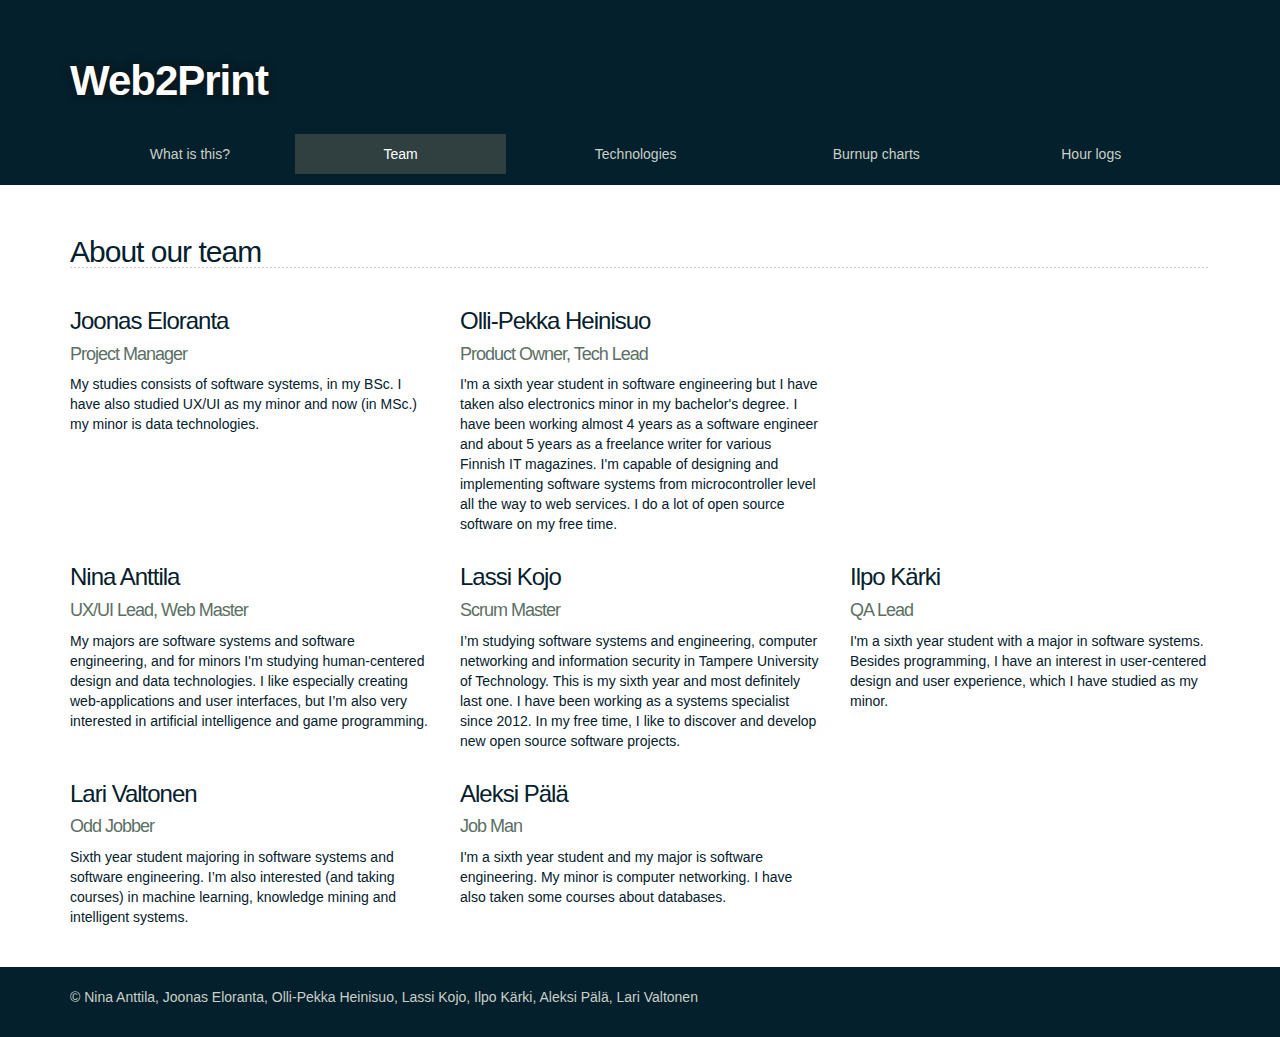
<file: team.html>
<!DOCTYPE html>
<html>

  <head>
    <meta charset='utf-8'>
    <meta http-equiv="X-UA-Compatible" content="chrome=1">
    <meta name="description" content="Project name : ">
    <meta name="viewport" content="width=device-width, initial-scale=1">

    <link rel="stylesheet" type="text/css" media="screen" href="stylesheets/stylesheet.css">

    <script src="https://ajax.googleapis.com/ajax/libs/jquery/3.1.0/jquery.min.js"></script>

  <!-- Bootstrap -->
  <!-- Latest compiled and minified CSS -->
    <link rel="stylesheet" href="https://maxcdn.bootstrapcdn.com/bootstrap/3.3.7/css/bootstrap.min.css" integrity="sha384-BVYiiSIFeK1dGmJRAkycuHAHRg32OmUcww7on3RYdg4Va+PmSTsz/K68vbdEjh4u" crossorigin="anonymous">
  <!-- Latest compiled and minified JavaScript -->
    <script src="https://maxcdn.bootstrapcdn.com/bootstrap/3.3.7/js/bootstrap.min.js" integrity="sha384-Tc5IQib027qvyjSMfHjOMaLkfuWVxZxUPnCJA7l2mCWNIpG9mGCD8wGNIcPD7Txa" crossorigin="anonymous"></script>

    <title>Web2Print</title>
  </head>

  <body>

    <div class="wrapper">

    <!-- Header & nav -->
    <div class="jumbotron">
      <div class="container">
        <h1 id="project_title">Web2Print</h1>

          <button id="navbar-button" type="button" class="navbar-toggle" data-toggle="collapse" data-target="#navbar">
            <span class="icon-bar"></span>
            <span class="icon-bar"></span>
            <span class="icon-bar"></span>                   
          </button>

        <div id="navbar" class="navbar-collapse collapse">
          <ul class="nav nav-justified" >
            <li class="non-active"><a href="index.html">What is this?</a></li>
            <li class="active"><a href="#">Team</a></li>
            <li class="non-active"><a href="technologies.html">Technologies</a></li>
            <li class="non-active"><a href="charts.html">Burnup charts</a></li>
            <li class="non-active"><a href="logs.html">Hour logs</a></li>
          </ul>
        </div>
      </div>
    </div>

    <!-- Content -->
    <div class="container">
      <h2>About our team</h2>
      <div class="row">
        <div class="col-md-4">
          <h3>Joonas Eloranta</h3>
          <h4>Project Manager</h4>
          <p>My studies consists of software systems, in my BSc. I have also studied UX/UI as my minor and now (in MSc.) my minor is data technologies.</p>
        </div>
        <div class="col-md-4">
          <h3>Olli-Pekka Heinisuo</h3>
          <h4>Product Owner, Tech Lead</h4>
          <p>I'm a sixth year student in software engineering but I have taken also electronics minor in my bachelor's degree. I have been working almost 4 years as a software engineer and about 5 years as a freelance writer for various Finnish IT magazines. I'm capable of designing and implementing software systems from microcontroller level all the way to web services. I do a lot of open source software on my free time.</p>
        </div>
      </div>
      <div class="row">
        <div class="col-md-4">
          <h3>Nina Anttila</h3>
          <h4>UX/UI Lead, Web Master</h4>
          <p>My majors are software systems and software engineering, and for minors I'm studying human-centered design and data technologies. I like especially creating web-applications and user interfaces, but I’m also very interested in artificial intelligence and game programming.</p>
        </div>
        <div class="col-md-4">
          <h3>Lassi Kojo</h3>
          <h4>Scrum Master</h4>
          <p>I’m studying software systems and engineering, computer networking and information security in Tampere University of Technology. This is my sixth year and most definitely last one. I have been working as a systems specialist since 2012. In my free time, I like to discover and develop new open source software projects.</p>
        </div>
        <div class="col-md-4">
          <h3>Ilpo Kärki</h3>
          <h4>QA Lead</h4>
          <p>I'm a sixth year student with a major in software systems. Besides programming, I have an interest in user-centered design and user experience, which I have studied as my minor.</p>
        </div>
      </div>
      <div class="row">
        <div class="col-md-4">
          <h3>Lari Valtonen</h3>
          <h4>Odd Jobber</h4>
          <p>Sixth year student majoring in software systems and software engineering. I’m also interested (and taking courses) in machine learning, knowledge mining and intelligent systems.</p>
        </div>
        <div class="col-md-4">
          <h3>Aleksi Pälä</h3>
          <h4>Job Man</h4>
          <p>I'm a sixth year student and my major is software engineering. My minor is computer networking. I have also taken some courses about databases.</p>
        </div>
      </div>
    </div>

    </div><!-- /Wrapper -->

    <!-- Footer -->
    <footer>
      <div class="container">
        <p>&#169; Nina Anttila, Joonas Eloranta, Olli-Pekka Heinisuo, Lassi Kojo, Ilpo Kärki, Aleksi Pälä, Lari Valtonen</p>
      </div>
    </footer>



  </body>
</html>
</file>
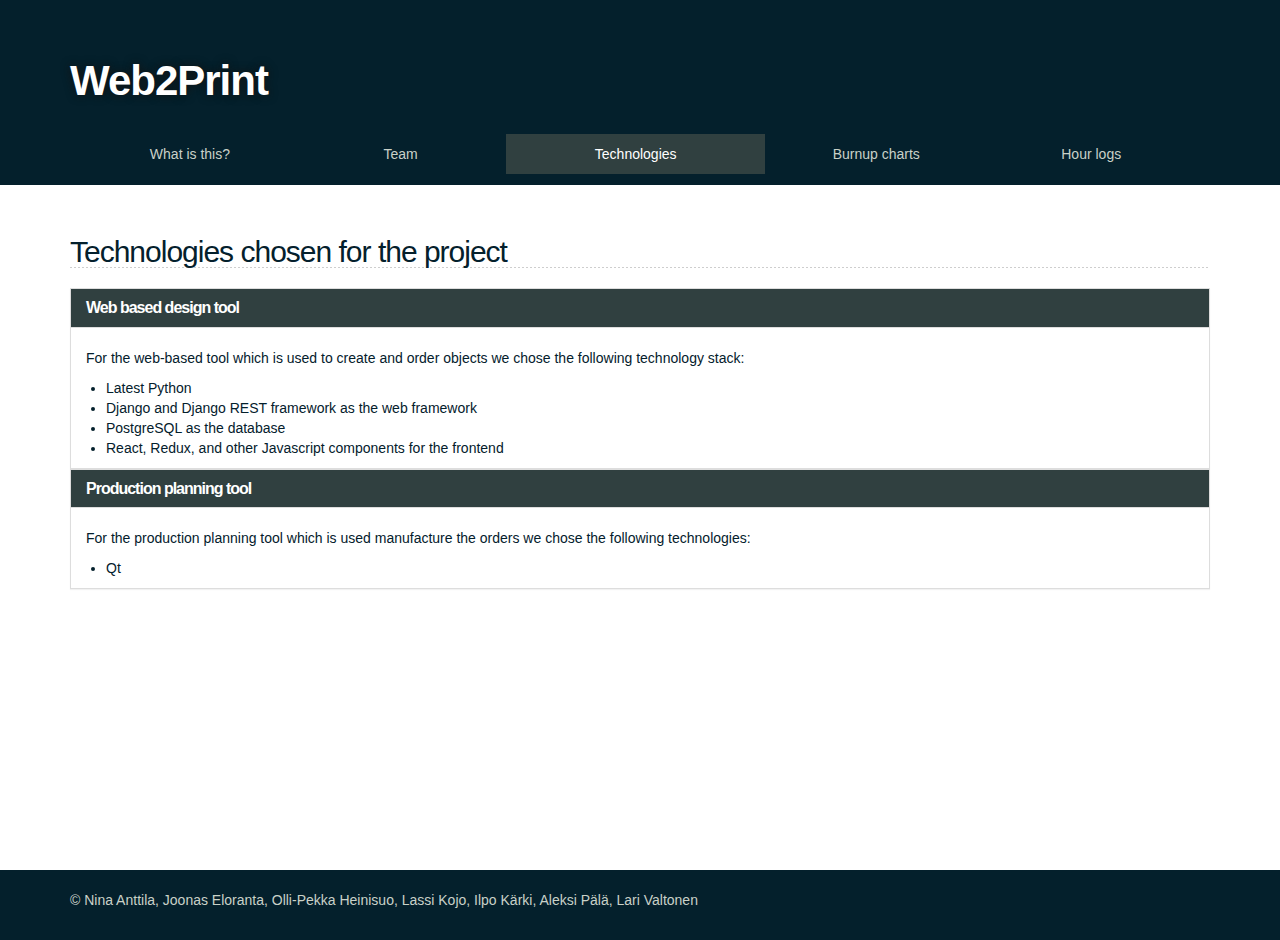
<file: technologies.html>
<!DOCTYPE html>
<html>

  <head>
    <meta charset='utf-8'>
    <meta http-equiv="X-UA-Compatible" content="chrome=1">
    <meta name="description" content="Project name : ">
    <meta name="viewport" content="width=device-width, initial-scale=1">

    <link rel="stylesheet" type="text/css" media="screen" href="stylesheets/stylesheet.css">

    <script src="https://ajax.googleapis.com/ajax/libs/jquery/3.1.0/jquery.min.js"></script>

  <!-- Bootstrap -->
  <!-- Latest compiled and minified CSS -->
    <link rel="stylesheet" href="https://maxcdn.bootstrapcdn.com/bootstrap/3.3.7/css/bootstrap.min.css" integrity="sha384-BVYiiSIFeK1dGmJRAkycuHAHRg32OmUcww7on3RYdg4Va+PmSTsz/K68vbdEjh4u" crossorigin="anonymous">
  <!-- Latest compiled and minified JavaScript -->
    <script src="https://maxcdn.bootstrapcdn.com/bootstrap/3.3.7/js/bootstrap.min.js" integrity="sha384-Tc5IQib027qvyjSMfHjOMaLkfuWVxZxUPnCJA7l2mCWNIpG9mGCD8wGNIcPD7Txa" crossorigin="anonymous"></script>

    <title>Web2Print</title>
  </head>

  <body>
    
    <div class="wrapper">

    <!-- Header & nav -->
    <div class="jumbotron">
      <div class="container">
        <h1 id="project_title">Web2Print</h1>

          <button id="navbar-button" type="button" class="navbar-toggle" data-toggle="collapse" data-target="#navbar">
            <span class="icon-bar"></span>
            <span class="icon-bar"></span>
            <span class="icon-bar"></span>                   
          </button>

        <div id="navbar" class="navbar-collapse collapse">
          <ul class="nav nav-justified" >
            <li class="non-active"><a href="index.html">What is this?</a></li>
            <li class="non-active"><a href="team.html">Team</a></li>
            <li class="active"><a href="#">Technologies</a></li>
            <li class="non-active"><a href="charts.html">Burnup charts</a></li>
            <li class="non-active"><a href="logs.html">Hour logs</a></li>
          </ul>
        </div>

      </div>
    </div>

    <!-- Content -->
    <div class="container">
      <h2>Technologies chosen for the project</h2>
      <div class="panel panel-default">
        <div class="panel-heading">
          <h3 class="panel-title">Web based design tool</h3>
        </div>
        <div class="panel-body">
          <div class="col-md-8">
            <p><br />For the web-based tool which is used to create and order objects we chose the following technology stack:</p>
            <ul>
              <li>Latest Python</li>
              <li>Django and Django REST framework as the web framework</li>
              <li>PostgreSQL as the database</li>
              <li>React, Redux, and other Javascript components for the frontend</li>
            </ul>
          </div>
        </div>
      </div>

      <div class="panel panel-default">
        <div class="panel-heading">
          <h3 class="panel-title">Production planning tool</h3>
        </div>

        <div class="panel-body">
          <div class="col-md-8">
            <p><br />For the production planning tool which is used manufacture the orders we chose the following technologies:</p>
            <ul>
              <li>Qt</li>
            </ul>
          </div>
        </div>
      </div>

    </div>

    </div><!-- /Wrapper -->

    <!-- Footer -->
    <footer>
      <div class="container">
        <p>&#169; Nina Anttila, Joonas Eloranta, Olli-Pekka Heinisuo, Lassi Kojo, Ilpo Kärki, Aleksi Pälä, Lari Valtonen</p>
      </div>
    </footer>



  </body>
</html>
</file>
<file: stylesheets/stylesheet.css>
/*******************************************************************************
Slate Theme for GitHub Pages
by Jason Costello, @jsncostello
*******************************************************************************/

@import url(github-light.css);

/*******************************************************************************
MeyerWeb Reset
*******************************************************************************/

html, body, div, span, applet, object, iframe,
h1, h2, h3, h4, h5, h6, p, blockquote, pre,
a, abbr, acronym, address, big, cite, code,
del, dfn, em, img, ins, kbd, q, s, samp,
small, strike, strong, sub, sup, tt, var,
b, u, i, center,
dl, dt, dd, ol, ul, li,
fieldset, form, label, legend,
table, caption, tbody, tfoot, thead, tr, th, td,
article, aside, canvas, details, embed,
figure, figcaption, footer, header, hgroup,
menu, nav, output, ruby, section, summary,
time, mark, audio, video {
  margin: 0;
  padding: 0;
  border: 0;
  font: inherit;
  vertical-align: baseline;
}

/* HTML5 display-role reset for older browsers */
article, aside, details, figcaption, figure,
footer, header, hgroup, menu, nav, section {
  display: block;
}

ol, ul {
  list-style: none;
}

table {
  border-collapse: collapse;
  border-spacing: 0;
}

/*******************************************************************************
Theme Styles
*******************************************************************************/

body {
  box-sizing: border-box;
  font-size: 16px;
  font-family: 'Myriad Pro', Calibri, Helvetica, Arial, sans-serif;
  line-height: 1.5;
  -webkit-font-smoothing: antialiased;
}

h1, h2, h3, h4, h5, h6 {
  margin: 10px 0;
  font-weight: 700;
  font-family: 'Lucida Grande', 'Calibri', Helvetica, Arial, sans-serif;
  letter-spacing: -1px;
}

h1 {
  font-size: 36px;
  font-weight: 700;
}

h2 {
  padding-bottom: 10px;
  font-size: 32px;
  background: url('../images/bg_hr.png') repeat-x bottom;
}

h3 {
  font-size: 24px;
}

h4 {
  font-size: 21px;
}

h5 {
  font-size: 18px;
}

h6 {
  font-size: 16px;
}

p {
  margin: 10px 0 15px 0;
}


a {
  text-decoration: none;
  color: #007edf;
  text-shadow: none;

  transition: color 0.5s ease;
  transition: text-shadow 0.5s ease;
  -webkit-transition: color 0.5s ease;
  -webkit-transition: text-shadow 0.5s ease;
  -moz-transition: color 0.5s ease;
  -moz-transition: text-shadow 0.5s ease;
  -o-transition: color 0.5s ease;
  -o-transition: text-shadow 0.5s ease;
  -ms-transition: color 0.5s ease;
  -ms-transition: text-shadow 0.5s ease;
}

/*
a:hover, a:focus {text-decoration: underline;} */


em {
  font-style: italic;
}

strong {
  font-weight: bold;
}

img {
  position: relative;
  margin: 0 auto;
  max-width: 739px;
  padding: 5px;
  margin: 10px 0 10px 0;
  border: 1px solid #ebebeb;

  box-shadow: 0 0 5px #ebebeb;
  -webkit-box-shadow: 0 0 5px #ebebeb;
  -moz-box-shadow: 0 0 5px #ebebeb;
  -o-box-shadow: 0 0 5px #ebebeb;
  -ms-box-shadow: 0 0 5px #ebebeb;
}

p img {
  display: inline;
  margin: 0;
  padding: 0;
  vertical-align: middle;
  text-align: center;
  border: none;
}

pre, code {
  width: 100%;
  color: #222;
  background-color: #fff;

  font-family: Monaco, "Bitstream Vera Sans Mono", "Lucida Console", Terminal, monospace;
  font-size: 14px;

  border-radius: 2px;
  -moz-border-radius: 2px;
  -webkit-border-radius: 2px;
}

pre {
  width: 100%;
  padding: 10px;
  box-shadow: 0 0 10px rgba(0,0,0,.1);
  overflow: auto;
}

code {
  padding: 3px;
  margin: 0 3px;
  box-shadow: 0 0 10px rgba(0,0,0,.1);
}

pre code {
  display: block;
  box-shadow: none;
}

blockquote {
  color: #666;
  margin-bottom: 20px;
  padding: 0 0 0 20px;
  border-left: 3px solid #bbb;
}


ul, ol, dl {
  margin-bottom: 15px
}

ul {
  list-style-position: inside;
  list-style: disc;
  padding-left: 20px;
}

ol {
  list-style-position: inside;
  list-style: decimal;
  padding-left: 20px;
}

dl dt {
  font-weight: bold;
}

dl dd {
  padding-left: 20px;
  font-style: italic;
}

dl p {
  padding-left: 20px;
  font-style: italic;
}

hr {
  height: 1px;
  margin-bottom: 5px;
  border: none;
  background: url('../images/bg_hr.png') repeat-x center;
}

table {
  border: 1px solid #373737;
  margin-bottom: 20px;
  text-align: left;
 }

th {
  font-family: 'Lucida Grande', 'Helvetica Neue', Helvetica, Arial, sans-serif;
  padding: 10px;
  background: #373737;
  color: #fff;
 }

td {
  padding: 10px;
  border: 1px solid #373737;
 }

form {
  background: #f2f2f2;
  padding: 20px;
}

/*******************************************************************************
Full-Width Styles
*******************************************************************************/

.outer {
  width: 100%;
}

.inner {
  position: relative;
  max-width: 640px;
  padding: 20px 10px;
  margin: 0 auto;
}

#forkme_banner {
  display: block;
  position: absolute;
  top:0;
  right: 10px;
  z-index: 10;
  padding: 10px 50px 10px 10px;
  color: #fff;
  background: url('../images/blacktocat.png') #5B7065 no-repeat 95% 50%;
  font-weight: 700;
  box-shadow: 0 0 10px rgba(0,0,0,.5);
  border-bottom-left-radius: 2px;
  border-bottom-right-radius: 2px;
}

#header_wrap {
  background: #212121;
  background: -moz-linear-gradient(top, #373737, #212121);
  background: -webkit-linear-gradient(top, #373737, #212121);
  background: -ms-linear-gradient(top, #373737, #212121);
  background: -o-linear-gradient(top, #373737, #212121);
  background: linear-gradient(top, #373737, #212121);
}

#header_wrap .inner {
  padding: 50px 10px 30px 10px;
}

#project_title {
  margin: 0;
  color: #fff;
  font-size: 42px;
  font-weight: 700;
  text-shadow: #111 0px 0px 10px;
}



/*******************************************************************************
Small Device Styles
*******************************************************************************/

@media screen and (max-width: 480px) {
  body {
    font-size:14px;
  }

  #downloads {
    display: none;
  }

  .inner {
    min-width: 320px;
    max-width: 480px;
  }

  #project_title {
  font-size: 32px;
  }

  h1 {
    font-size: 28px;
  }

  h2 {
    font-size: 24px;
  }

  h3 {
    font-size: 21px;
  }

  h4 {
    font-size: 18px;
  }

  h5 {
    font-size: 14px;
  }

  h6 {
    font-size: 12px;
  }

  code, pre {
    min-width: 320px;
    max-width: 480px;
    font-size: 11px;
  }

}


/*******************************************************************************
Custrom / Overridden Bootstrap
*******************************************************************************/
.jumbotron {
  background-color: #04202C !important;
  padding-bottom: 1px !important;
}

.jumbotron a{
  color: #C9D1C8;
}
.jumbotron h1{
  color: white !important;
  padding-top: 10px;
}

#navbar {
  margin-top: 30px;
  margin-bottom: 10px;
  border: none !important;
}

.nav-justified > .active > a,
.nav-justified > .active > a:hover,
.nav-justified > .active > a:focus {
  background-color: #304040;
  color: white;
}
.nav-justified > .non-active > a:hover,
.nav-justified > .non-active > a:focus {
  background-color: #5B7065;
  color: white;
}


.icon-bar {
  background-color: #C9D1C8 !important;
}

.panel {
  margin: 0 !important;
  border-radius: 0px !important;
}
.panel-body {
  padding: 0 !important;
}
.panel-heading {
  background-color: #304040 !important;
  border-radius: 0px !important;
}
.panel-title {
  color: white !important;
  font-weight: bold !important;
  text-decoration: none !important;
}
.panel-heading:hover {
  background-color: #5B7065 !important;
  /* color: #2F2E33 !important; */
}

.table {
  margin-bottom: 0 !important;
}


/*******************************************************************************
Other
*******************************************************************************/

body {
  color: #04202C !important;
  background: white !important;
}

body h2 {
  color: #04202C;
}
body h4 {
  color: #5B7065;
}

html,
body {
  height: 100%;
}

.wrapper {
  min-height: 100%;
  height: auto;
  margin: 0 auto -60px;
  padding: 0 0 60px;
}

footer {
  background-color: #04202C !important;
  color: #C9D1C8;
  padding: 20px;
  margin-top: 30px;
  height: auto;
}

.chart-col {
  padding: 0 !important;
}

.text-right {
  float: right;
  font-weight: normal; 
}

.chart {
  width: 100%;
  max-width: 300px;
  margin: 0px;
}

.chart:hover {
  opacity: 0.6;
};
</file>
